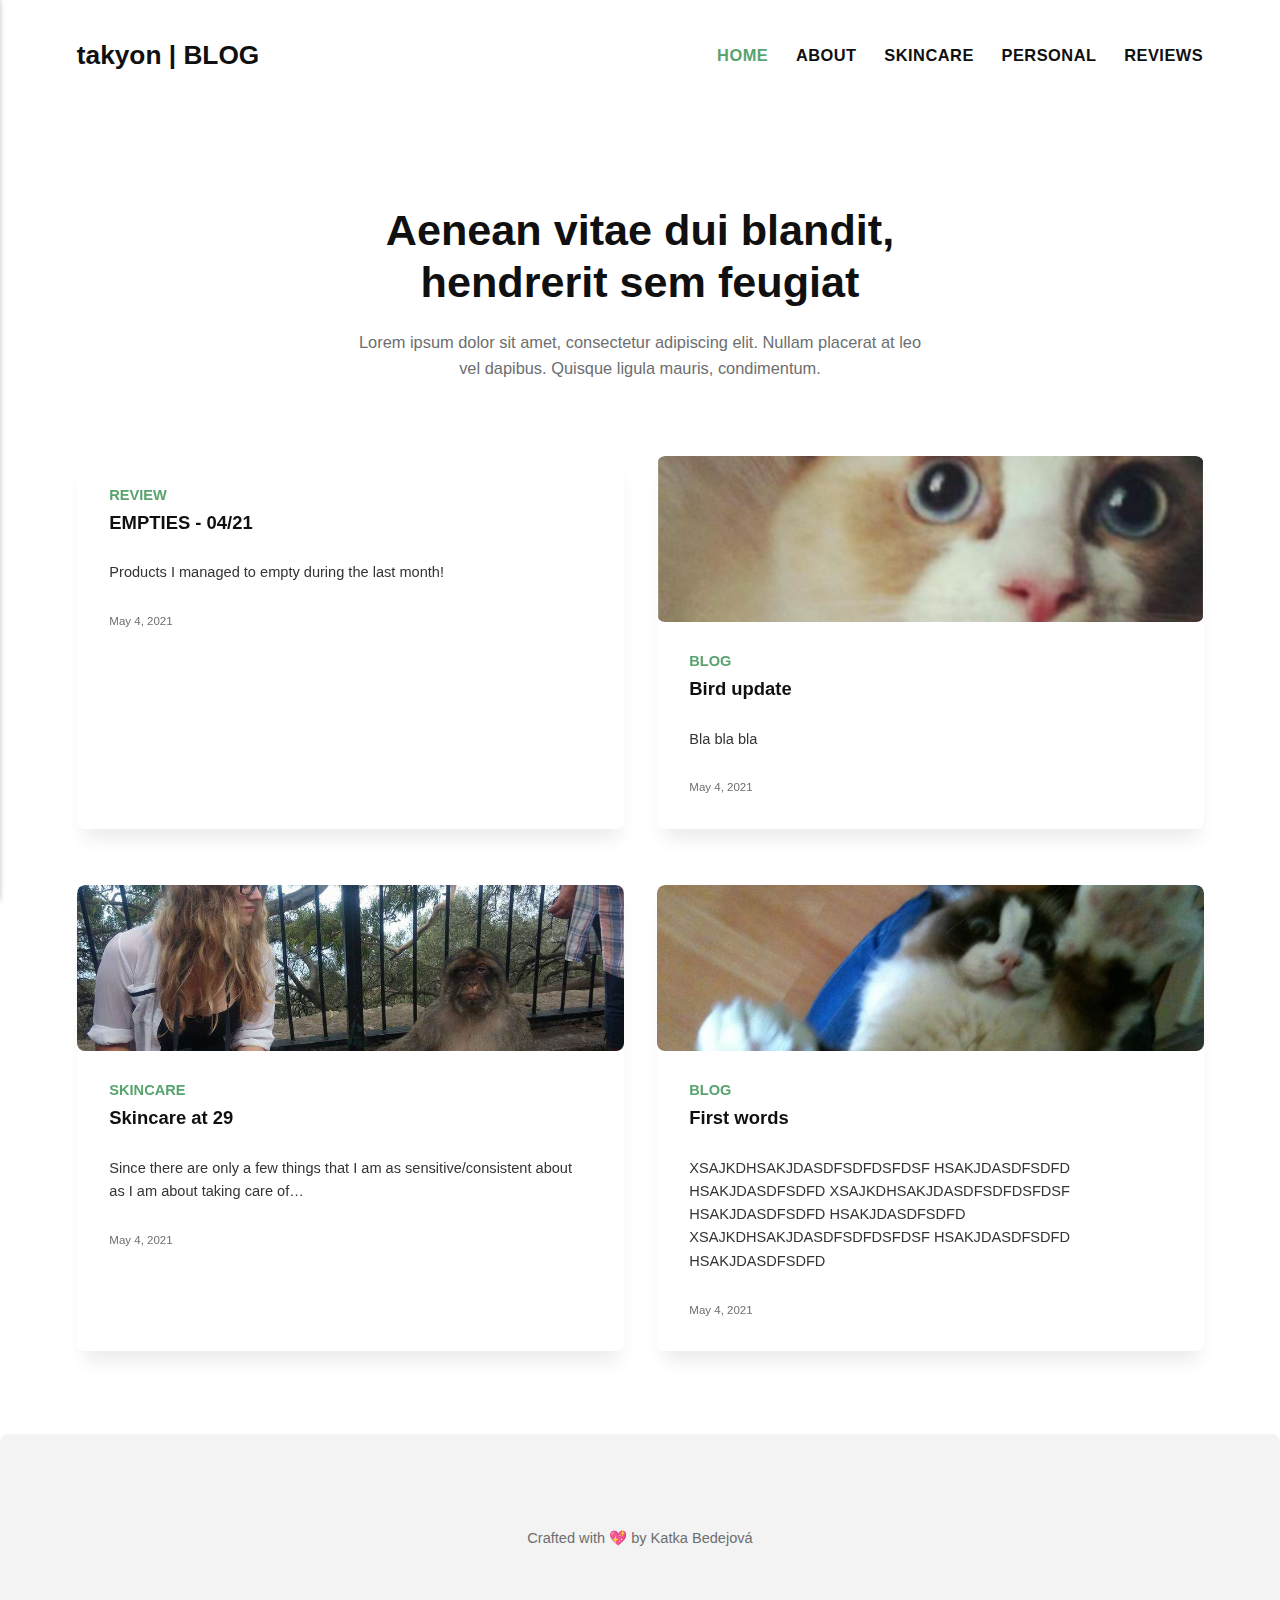
<file: index.html>
<!DOCTYPE html><html lang="en"><head><meta charset="utf-8"><meta http-equiv="X-UA-Compatible" content="IE=edge"><meta name="viewport" content="width=device-width,initial-scale=1"><title>takyon | BLOG</title><meta name="generator" content="Publii Open-Source CMS for Static Site"><link rel="canonical" href="https://takyon12.github.io/gh-pages/"><link rel="alternate" type="application/atom+xml" href="https://takyon12.github.io/gh-pages/feed.xml"><link rel="alternate" type="application/json" href="https://takyon12.github.io/gh-pages/feed.json"><meta property="og:title" content="takyon | BLOG"><meta property="og:site_name" content="takyon | BLOG"><meta property="og:description" content=""><meta property="og:url" content="https://takyon12.github.io/gh-pages/"><meta property="og:type" content="website"><style>:root{--body-font:-apple-system,BlinkMacSystemFont,"Segoe UI",Roboto,Oxygen,Ubuntu,Cantarell,"Fira Sans","Droid Sans","Helvetica Neue",Arial,sans-serif,"Apple Color Emoji","Segoe UI Emoji","Segoe UI Symbol";--heading-font:var(--body-font);--logo-font:var(--body-font);--menu-font:var(--body-font)}</style><link rel="stylesheet" href="https://takyon12.github.io/gh-pages/assets/css/style.css?v=067fc68299d77e2958ec97aac2a764c2"><script type="application/ld+json">{"@context":"http://schema.org","@type":"Organization","name":"takyon | BLOG","url":"https://takyon12.github.io/gh-pages/"}</script></head><body><header class="header" id="js-header"><a href="https://takyon12.github.io/gh-pages/" class="logo">takyon | BLOG</a><nav class="navbar js-navbar"><button class="navbar__toggle js-toggle" aria-label="Menu"><span class="navbar__toggle-box"><span class="navbar__toggle-inner">Menu</span></span></button><ul class="navbar__menu"><li class="active"><a href="https://takyon12.github.io/gh-pages/" target="_self">HOME</a></li><li><a href="https://takyon12.github.io/gh-pages/about.html" target="_self">ABOUT</a></li><li><a href="https://takyon12.github.io/gh-pages/tags/skincare/" target="_self">SKINCARE</a></li><li><a href="https://takyon12.github.io/gh-pages/tags/blog/" target="_self">PERSONAL</a></li><li><a href="https://takyon12.github.io/gh-pages/tags/review/" target="_self">REVIEWS</a></li></ul></nav></header><main><div class="wrapper"><div class="hero"><div class="hero__date">Updated on <time datetime="2021-05-04T18:34">May 4, 2021</time></div><h1>Aenean vitae dui blandit, hendrerit sem feugiat</h1><p>Lorem ipsum dolor sit amet, consectetur adipiscing elit. Nullam placerat at leo vel dapibus. Quisque ligula mauris, condimentum.</p></div><div class="l-grid l-grid--2"><article class="c-card"><div class="c-card__wrapper"><header class="c-card__header"><div class="c-card__tag"><a href="https://takyon12.github.io/gh-pages/tags/review/">REVIEW</a></div><h2 class="c-card__title"><a href="https://takyon12.github.io/gh-pages/empties-0421.html" class="invert">EMPTIES - 04/21</a></h2></header><p class="c-card__text">Products I managed to empty during the last month! </p><footer class="c-card__meta"><time datetime="2021-05-04T18:14">May 4, 2021</time></footer></div></article><article class="c-card"><a href="https://takyon12.github.io/gh-pages/bird-update.html" class="c-card__image"><img src="https://takyon12.github.io/gh-pages/media/posts/3/sulcinko.png" srcset="https://takyon12.github.io/gh-pages/media/posts/3/responsive/sulcinko-xs.png 300w, https://takyon12.github.io/gh-pages/media/posts/3/responsive/sulcinko-sm.png 480w, https://takyon12.github.io/gh-pages/media/posts/3/responsive/sulcinko-md.png 768w, https://takyon12.github.io/gh-pages/media/posts/3/responsive/sulcinko-lg.png 1200w" sizes="(min-width: 56.25em) 100vw, (min-width: 37.5em) 50vw, 100vw" loading="lazy" height="508" width="510" alt=""></a><div class="c-card__wrapper"><header class="c-card__header"><div class="c-card__tag"><a href="https://takyon12.github.io/gh-pages/tags/blog/">BLOG</a></div><h2 class="c-card__title"><a href="https://takyon12.github.io/gh-pages/bird-update.html" class="invert">Bird update</a></h2></header><p class="c-card__text">Bla bla bla</p><footer class="c-card__meta"><time datetime="2021-05-04T17:48">May 4, 2021</time></footer></div></article><article class="c-card"><a href="https://takyon12.github.io/gh-pages/skincare-at-29.html" class="c-card__image"><img src="https://takyon12.github.io/gh-pages/media/posts/2/14238172_10202421864624350_8187828739843601065_n.jpg" srcset="https://takyon12.github.io/gh-pages/media/posts/2/responsive/14238172_10202421864624350_8187828739843601065_n-xs.jpg 300w, https://takyon12.github.io/gh-pages/media/posts/2/responsive/14238172_10202421864624350_8187828739843601065_n-sm.jpg 480w, https://takyon12.github.io/gh-pages/media/posts/2/responsive/14238172_10202421864624350_8187828739843601065_n-md.jpg 768w, https://takyon12.github.io/gh-pages/media/posts/2/responsive/14238172_10202421864624350_8187828739843601065_n-lg.jpg 1200w" sizes="(min-width: 56.25em) 100vw, (min-width: 37.5em) 50vw, 100vw" loading="lazy" height="540" width="960" alt=""></a><div class="c-card__wrapper"><header class="c-card__header"><div class="c-card__tag"><a href="https://takyon12.github.io/gh-pages/tags/skincare/">SKINCARE</a></div><h2 class="c-card__title"><a href="https://takyon12.github.io/gh-pages/skincare-at-29.html" class="invert">Skincare at 29</a></h2></header><p class="c-card__text">Since there are only a few things that I am as sensitive/consistent about as I am about taking care of&hellip;</p><footer class="c-card__meta"><time datetime="2021-05-04T17:48">May 4, 2021</time></footer></div></article><article class="c-card"><a href="https://takyon12.github.io/gh-pages/first-words.html" class="c-card__image"><img src="https://takyon12.github.io/gh-pages/media/posts/1/7C89729F-77A6-4771-A86E-DD5BB3043C98.jpg" srcset="https://takyon12.github.io/gh-pages/media/posts/1/responsive/7C89729F-77A6-4771-A86E-DD5BB3043C98-xs.jpg 300w, https://takyon12.github.io/gh-pages/media/posts/1/responsive/7C89729F-77A6-4771-A86E-DD5BB3043C98-sm.jpg 480w, https://takyon12.github.io/gh-pages/media/posts/1/responsive/7C89729F-77A6-4771-A86E-DD5BB3043C98-md.jpg 768w, https://takyon12.github.io/gh-pages/media/posts/1/responsive/7C89729F-77A6-4771-A86E-DD5BB3043C98-lg.jpg 1200w" sizes="(min-width: 56.25em) 100vw, (min-width: 37.5em) 50vw, 100vw" loading="lazy" height="1536" width="2048" alt=""></a><div class="c-card__wrapper"><header class="c-card__header"><div class="c-card__tag"><a href="https://takyon12.github.io/gh-pages/tags/blog/">BLOG</a></div><h2 class="c-card__title"><a href="https://takyon12.github.io/gh-pages/first-words.html" class="invert">First words</a></h2></header><p class="c-card__text">XSAJKDHSAKJDASDFSDFDSFDSF HSAKJDASDFSDFD HSAKJDASDFSDFD XSAJKDHSAKJDASDFSDFDSFDSF HSAKJDASDFSDFD HSAKJDASDFSDFD XSAJKDHSAKJDASDFSDFDSFDSF HSAKJDASDFSDFD HSAKJDASDFSDFD</p><footer class="c-card__meta"><time datetime="2021-05-04T17:48">May 4, 2021</time></footer></div></article></div></div></main><footer class="footer"><div class="footer__copyright">Crafted with 💖 by Katka Bedejová</div></footer><script>window.publiiThemeMenuConfig = {    
      mobileMenuMode: 'sidebar',
      animationSpeed: 300,
      submenuWidth: 'auto',
      doubleClickTime: 500,
      mobileMenuExpandableSubmenus: true, 
      relatedContainerForOverlayMenuSelector: '.navbar',
   };</script><script defer="defer" src="https://takyon12.github.io/gh-pages/assets/js/scripts.min.js?v=8b3e67b51e8c7a7d51b33f4a94ae4287"></script><script>var images = document.querySelectorAll('img[loading]');

      for (var i = 0; i < images.length; i++) {
         if (images[i].complete) {
               images[i].classList.add('is-loaded');
         } else {
               images[i].addEventListener('load', function () {
                  this.classList.add('is-loaded');
               }, false);
         }
      }</script></body></html>
</file>
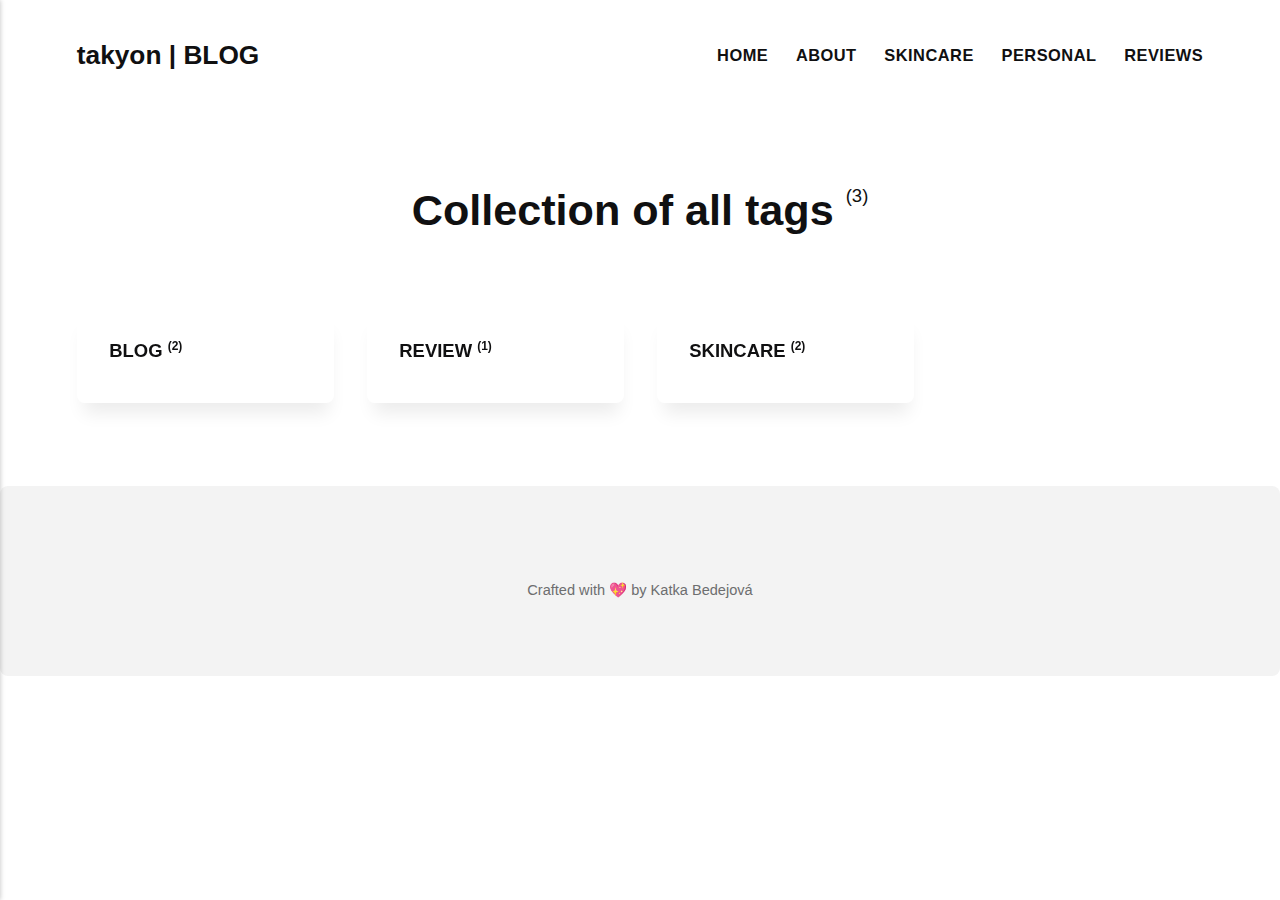
<file: tags/index.html>
<!DOCTYPE html><html lang="en"><head><meta charset="utf-8"><meta http-equiv="X-UA-Compatible" content="IE=edge"><meta name="viewport" content="width=device-width,initial-scale=1"><title>All tags - takyon | BLOG</title><meta name="robots" content="noindex, follow"><meta name="generator" content="Publii Open-Source CMS for Static Site"><link rel="alternate" type="application/atom+xml" href="https://takyon12.github.io/gh-pages/feed.xml"><link rel="alternate" type="application/json" href="https://takyon12.github.io/gh-pages/feed.json"><meta property="og:title" content="takyon | BLOG"><meta property="og:site_name" content="takyon | BLOG"><meta property="og:description" content=""><meta property="og:url" content="https://takyon12.github.io/gh-pages/tags/"><meta property="og:type" content="website"><style>:root{--body-font:-apple-system,BlinkMacSystemFont,"Segoe UI",Roboto,Oxygen,Ubuntu,Cantarell,"Fira Sans","Droid Sans","Helvetica Neue",Arial,sans-serif,"Apple Color Emoji","Segoe UI Emoji","Segoe UI Symbol";--heading-font:var(--body-font);--logo-font:var(--body-font);--menu-font:var(--body-font)}</style><link rel="stylesheet" href="https://takyon12.github.io/gh-pages/assets/css/style.css?v=067fc68299d77e2958ec97aac2a764c2"><script type="application/ld+json">{"@context":"http://schema.org","@type":"Organization","name":"takyon | BLOG","url":"https://takyon12.github.io/gh-pages/"}</script></head><body><header class="header" id="js-header"><a href="https://takyon12.github.io/gh-pages/" class="logo">takyon | BLOG</a><nav class="navbar js-navbar"><button class="navbar__toggle js-toggle" aria-label="Menu"><span class="navbar__toggle-box"><span class="navbar__toggle-inner">Menu</span></span></button><ul class="navbar__menu"><li><a href="https://takyon12.github.io/gh-pages/" target="_self">HOME</a></li><li><a href="https://takyon12.github.io/gh-pages/about.html" target="_self">ABOUT</a></li><li><a href="https://takyon12.github.io/gh-pages/tags/skincare/" target="_self">SKINCARE</a></li><li><a href="https://takyon12.github.io/gh-pages/tags/blog/" target="_self">PERSONAL</a></li><li><a href="https://takyon12.github.io/gh-pages/tags/review/" target="_self">REVIEWS</a></li></ul></nav></header><main><div class="wrapper"><div class="hero"><h1>Collection of all tags <sup>(3)</sup></h1></div><ul class="l-grid l-grid--4"><li class="c-card"><div class="c-card__wrapper"><div class="c-card__header"><h2 class="c-card__title"><a href="https://takyon12.github.io/gh-pages/tags/blog/" class="invert">BLOG </a><sup>(2)</sup></h2></div></div></li><li class="c-card"><div class="c-card__wrapper"><div class="c-card__header"><h2 class="c-card__title"><a href="https://takyon12.github.io/gh-pages/tags/review/" class="invert">REVIEW </a><sup>(1)</sup></h2></div></div></li><li class="c-card"><div class="c-card__wrapper"><div class="c-card__header"><h2 class="c-card__title"><a href="https://takyon12.github.io/gh-pages/tags/skincare/" class="invert">SKINCARE </a><sup>(2)</sup></h2></div></div></li></ul></div></main><footer class="footer"><div class="footer__copyright">Crafted with 💖 by Katka Bedejová</div></footer><script>window.publiiThemeMenuConfig = {    
      mobileMenuMode: 'sidebar',
      animationSpeed: 300,
      submenuWidth: 'auto',
      doubleClickTime: 500,
      mobileMenuExpandableSubmenus: true, 
      relatedContainerForOverlayMenuSelector: '.navbar',
   };</script><script defer="defer" src="https://takyon12.github.io/gh-pages/assets/js/scripts.min.js?v=8b3e67b51e8c7a7d51b33f4a94ae4287"></script><script>var images = document.querySelectorAll('img[loading]');

      for (var i = 0; i < images.length; i++) {
         if (images[i].complete) {
               images[i].classList.add('is-loaded');
         } else {
               images[i].addEventListener('load', function () {
                  this.classList.add('is-loaded');
               }, false);
         }
      }</script></body></html>
</file>
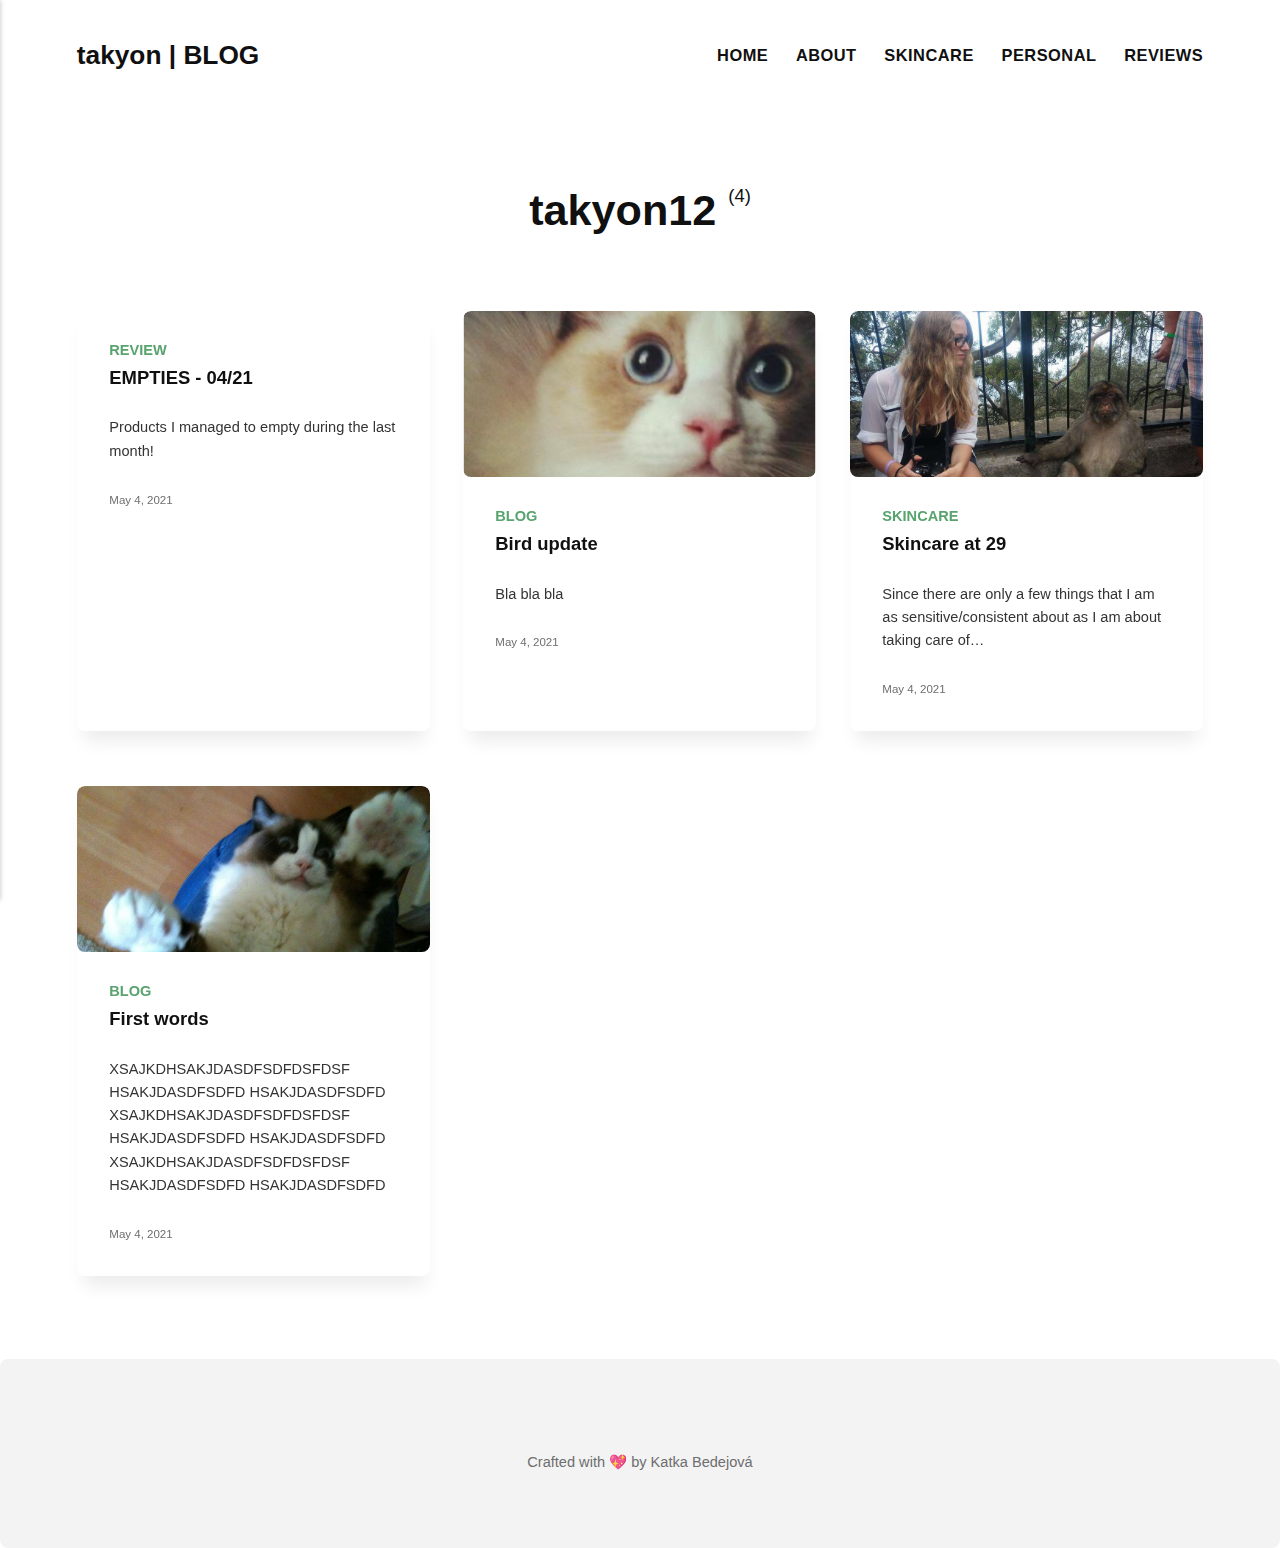
<file: authors/takyon12/index.html>
<!DOCTYPE html><html lang="en"><head><meta charset="utf-8"><meta http-equiv="X-UA-Compatible" content="IE=edge"><meta name="viewport" content="width=device-width,initial-scale=1"><title>Author: takyon12 - takyon | BLOG</title><meta name="robots" content="noindex, follow"><meta name="generator" content="Publii Open-Source CMS for Static Site"><link rel="alternate" type="application/atom+xml" href="https://takyon12.github.io/gh-pages/feed.xml"><link rel="alternate" type="application/json" href="https://takyon12.github.io/gh-pages/feed.json"><meta property="og:title" content="takyon12"><meta property="og:site_name" content="takyon | BLOG"><meta property="og:description" content=""><meta property="og:url" content="https://takyon12.github.io/gh-pages/authors/takyon12/"><meta property="og:type" content="website"><style>:root{--body-font:-apple-system,BlinkMacSystemFont,"Segoe UI",Roboto,Oxygen,Ubuntu,Cantarell,"Fira Sans","Droid Sans","Helvetica Neue",Arial,sans-serif,"Apple Color Emoji","Segoe UI Emoji","Segoe UI Symbol";--heading-font:var(--body-font);--logo-font:var(--body-font);--menu-font:var(--body-font)}</style><link rel="stylesheet" href="https://takyon12.github.io/gh-pages/assets/css/style.css?v=067fc68299d77e2958ec97aac2a764c2"><script type="application/ld+json">{"@context":"http://schema.org","@type":"Organization","name":"takyon | BLOG","url":"https://takyon12.github.io/gh-pages/"}</script></head><body><header class="header" id="js-header"><a href="https://takyon12.github.io/gh-pages/" class="logo">takyon | BLOG</a><nav class="navbar js-navbar"><button class="navbar__toggle js-toggle" aria-label="Menu"><span class="navbar__toggle-box"><span class="navbar__toggle-inner">Menu</span></span></button><ul class="navbar__menu"><li><a href="https://takyon12.github.io/gh-pages/" target="_self">HOME</a></li><li><a href="https://takyon12.github.io/gh-pages/about.html" target="_self">ABOUT</a></li><li><a href="https://takyon12.github.io/gh-pages/tags/skincare/" target="_self">SKINCARE</a></li><li><a href="https://takyon12.github.io/gh-pages/tags/blog/" target="_self">PERSONAL</a></li><li><a href="https://takyon12.github.io/gh-pages/tags/review/" target="_self">REVIEWS</a></li></ul></nav></header><main><div class="wrapper page page--author"><div class="hero"><h1>takyon12 <sup>(4)</sup></h1></div><div class="l-grid l-grid--3"><article class="c-card"><div class="c-card__wrapper"><header class="c-card__header"><div class="c-card__tag"><a href="https://takyon12.github.io/gh-pages/tags/review/">REVIEW</a></div><h2 class="c-card__title"><a href="https://takyon12.github.io/gh-pages/empties-0421.html" class="invert">EMPTIES - 04/21</a></h2></header><p class="c-card__text">Products I managed to empty during the last month! </p><footer class="c-card__meta"><time datetime="2021-05-04T18:14">May 4, 2021</time></footer></div></article><article class="c-card"><a href="https://takyon12.github.io/gh-pages/bird-update.html" class="c-card__image"><img src="https://takyon12.github.io/gh-pages/media/posts/3/sulcinko.png" srcset="https://takyon12.github.io/gh-pages/media/posts/3/responsive/sulcinko-xs.png 300w, https://takyon12.github.io/gh-pages/media/posts/3/responsive/sulcinko-sm.png 480w, https://takyon12.github.io/gh-pages/media/posts/3/responsive/sulcinko-md.png 768w, https://takyon12.github.io/gh-pages/media/posts/3/responsive/sulcinko-lg.png 1200w" sizes="(min-width: 56.25em) 100vw, (min-width: 37.5em) 50vw, 100vw" loading="lazy" height="508" width="510" alt=""></a><div class="c-card__wrapper"><header class="c-card__header"><div class="c-card__tag"><a href="https://takyon12.github.io/gh-pages/tags/blog/">BLOG</a></div><h2 class="c-card__title"><a href="https://takyon12.github.io/gh-pages/bird-update.html" class="invert">Bird update</a></h2></header><p class="c-card__text">Bla bla bla</p><footer class="c-card__meta"><time datetime="2021-05-04T17:48">May 4, 2021</time></footer></div></article><article class="c-card"><a href="https://takyon12.github.io/gh-pages/skincare-at-29.html" class="c-card__image"><img src="https://takyon12.github.io/gh-pages/media/posts/2/14238172_10202421864624350_8187828739843601065_n.jpg" srcset="https://takyon12.github.io/gh-pages/media/posts/2/responsive/14238172_10202421864624350_8187828739843601065_n-xs.jpg 300w, https://takyon12.github.io/gh-pages/media/posts/2/responsive/14238172_10202421864624350_8187828739843601065_n-sm.jpg 480w, https://takyon12.github.io/gh-pages/media/posts/2/responsive/14238172_10202421864624350_8187828739843601065_n-md.jpg 768w, https://takyon12.github.io/gh-pages/media/posts/2/responsive/14238172_10202421864624350_8187828739843601065_n-lg.jpg 1200w" sizes="(min-width: 56.25em) 100vw, (min-width: 37.5em) 50vw, 100vw" loading="lazy" height="540" width="960" alt=""></a><div class="c-card__wrapper"><header class="c-card__header"><div class="c-card__tag"><a href="https://takyon12.github.io/gh-pages/tags/skincare/">SKINCARE</a></div><h2 class="c-card__title"><a href="https://takyon12.github.io/gh-pages/skincare-at-29.html" class="invert">Skincare at 29</a></h2></header><p class="c-card__text">Since there are only a few things that I am as sensitive/consistent about as I am about taking care of&hellip;</p><footer class="c-card__meta"><time datetime="2021-05-04T17:48">May 4, 2021</time></footer></div></article><article class="c-card"><a href="https://takyon12.github.io/gh-pages/first-words.html" class="c-card__image"><img src="https://takyon12.github.io/gh-pages/media/posts/1/7C89729F-77A6-4771-A86E-DD5BB3043C98.jpg" srcset="https://takyon12.github.io/gh-pages/media/posts/1/responsive/7C89729F-77A6-4771-A86E-DD5BB3043C98-xs.jpg 300w, https://takyon12.github.io/gh-pages/media/posts/1/responsive/7C89729F-77A6-4771-A86E-DD5BB3043C98-sm.jpg 480w, https://takyon12.github.io/gh-pages/media/posts/1/responsive/7C89729F-77A6-4771-A86E-DD5BB3043C98-md.jpg 768w, https://takyon12.github.io/gh-pages/media/posts/1/responsive/7C89729F-77A6-4771-A86E-DD5BB3043C98-lg.jpg 1200w" sizes="(min-width: 56.25em) 100vw, (min-width: 37.5em) 50vw, 100vw" loading="lazy" height="1536" width="2048" alt=""></a><div class="c-card__wrapper"><header class="c-card__header"><div class="c-card__tag"><a href="https://takyon12.github.io/gh-pages/tags/blog/">BLOG</a></div><h2 class="c-card__title"><a href="https://takyon12.github.io/gh-pages/first-words.html" class="invert">First words</a></h2></header><p class="c-card__text">XSAJKDHSAKJDASDFSDFDSFDSF HSAKJDASDFSDFD HSAKJDASDFSDFD XSAJKDHSAKJDASDFSDFDSFDSF HSAKJDASDFSDFD HSAKJDASDFSDFD XSAJKDHSAKJDASDFSDFDSFDSF HSAKJDASDFSDFD HSAKJDASDFSDFD</p><footer class="c-card__meta"><time datetime="2021-05-04T17:48">May 4, 2021</time></footer></div></article></div></div></main><footer class="footer"><div class="footer__copyright">Crafted with 💖 by Katka Bedejová</div></footer><script>window.publiiThemeMenuConfig = {    
      mobileMenuMode: 'sidebar',
      animationSpeed: 300,
      submenuWidth: 'auto',
      doubleClickTime: 500,
      mobileMenuExpandableSubmenus: true, 
      relatedContainerForOverlayMenuSelector: '.navbar',
   };</script><script defer="defer" src="https://takyon12.github.io/gh-pages/assets/js/scripts.min.js?v=8b3e67b51e8c7a7d51b33f4a94ae4287"></script><script>var images = document.querySelectorAll('img[loading]');

      for (var i = 0; i < images.length; i++) {
         if (images[i].complete) {
               images[i].classList.add('is-loaded');
         } else {
               images[i].addEventListener('load', function () {
                  this.classList.add('is-loaded');
               }, false);
         }
      }</script></body></html>
</file>
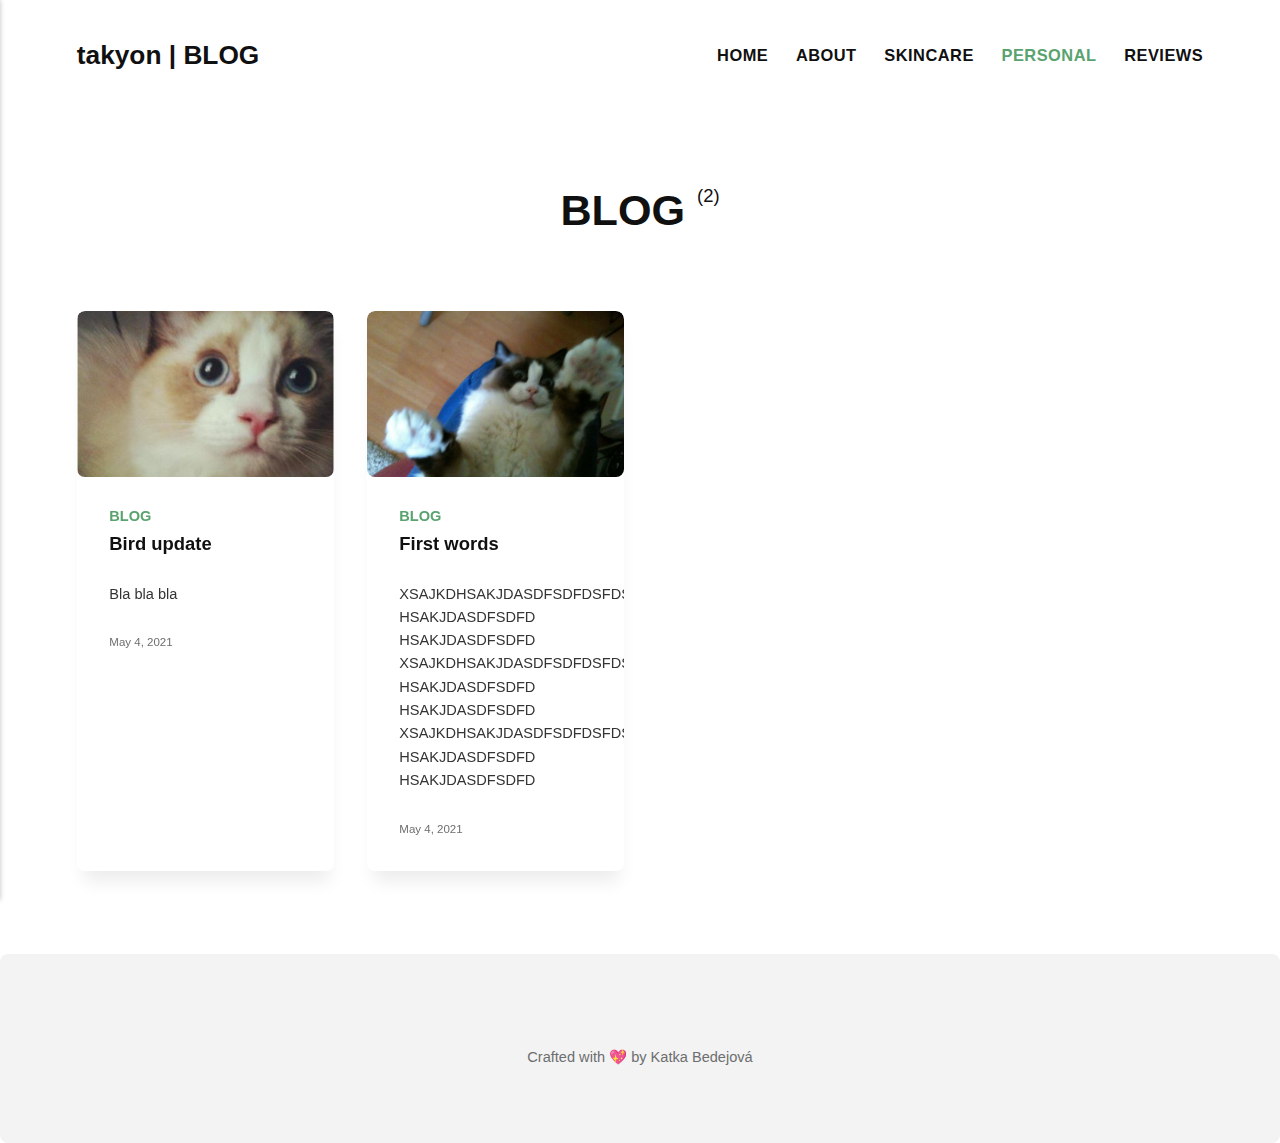
<file: tags/blog/index.html>
<!DOCTYPE html><html lang="en"><head><meta charset="utf-8"><meta http-equiv="X-UA-Compatible" content="IE=edge"><meta name="viewport" content="width=device-width,initial-scale=1"><title>Tag: BLOG - takyon | BLOG</title><meta name="robots" content="noindex, follow"><meta name="generator" content="Publii Open-Source CMS for Static Site"><link rel="alternate" type="application/atom+xml" href="https://takyon12.github.io/gh-pages/feed.xml"><link rel="alternate" type="application/json" href="https://takyon12.github.io/gh-pages/feed.json"><meta property="og:title" content="BLOG"><meta property="og:site_name" content="takyon | BLOG"><meta property="og:description" content=""><meta property="og:url" content="https://takyon12.github.io/gh-pages/tags/blog/"><meta property="og:type" content="website"><style>:root{--body-font:-apple-system,BlinkMacSystemFont,"Segoe UI",Roboto,Oxygen,Ubuntu,Cantarell,"Fira Sans","Droid Sans","Helvetica Neue",Arial,sans-serif,"Apple Color Emoji","Segoe UI Emoji","Segoe UI Symbol";--heading-font:var(--body-font);--logo-font:var(--body-font);--menu-font:var(--body-font)}</style><link rel="stylesheet" href="https://takyon12.github.io/gh-pages/assets/css/style.css?v=067fc68299d77e2958ec97aac2a764c2"><script type="application/ld+json">{"@context":"http://schema.org","@type":"Organization","name":"takyon | BLOG","url":"https://takyon12.github.io/gh-pages/"}</script></head><body><header class="header" id="js-header"><a href="https://takyon12.github.io/gh-pages/" class="logo">takyon | BLOG</a><nav class="navbar js-navbar"><button class="navbar__toggle js-toggle" aria-label="Menu"><span class="navbar__toggle-box"><span class="navbar__toggle-inner">Menu</span></span></button><ul class="navbar__menu"><li><a href="https://takyon12.github.io/gh-pages/" target="_self">HOME</a></li><li><a href="https://takyon12.github.io/gh-pages/about.html" target="_self">ABOUT</a></li><li><a href="https://takyon12.github.io/gh-pages/tags/skincare/" target="_self">SKINCARE</a></li><li class="active"><a href="https://takyon12.github.io/gh-pages/tags/blog/" target="_self">PERSONAL</a></li><li><a href="https://takyon12.github.io/gh-pages/tags/review/" target="_self">REVIEWS</a></li></ul></nav></header><main><div class="wrapper"><div class="hero"><h1>BLOG <sup>(2)</sup></h1></div><div class="l-grid l-grid--4"><article class="c-card"><a href="https://takyon12.github.io/gh-pages/bird-update.html" class="c-card__image"><img src="https://takyon12.github.io/gh-pages/media/posts/3/sulcinko.png" srcset="https://takyon12.github.io/gh-pages/media/posts/3/responsive/sulcinko-xs.png 300w, https://takyon12.github.io/gh-pages/media/posts/3/responsive/sulcinko-sm.png 480w, https://takyon12.github.io/gh-pages/media/posts/3/responsive/sulcinko-md.png 768w, https://takyon12.github.io/gh-pages/media/posts/3/responsive/sulcinko-lg.png 1200w" sizes="(min-width: 56.25em) 100vw, (min-width: 37.5em) 50vw, 100vw" loading="lazy" height="508" width="510" alt=""></a><div class="c-card__wrapper"><header class="c-card__header"><div class="c-card__tag"><a href="https://takyon12.github.io/gh-pages/tags/blog/">BLOG</a></div><h2 class="c-card__title"><a href="https://takyon12.github.io/gh-pages/bird-update.html" class="invert">Bird update</a></h2></header><p class="c-card__text">Bla bla bla</p><footer class="c-card__meta"><time datetime="2021-05-04T17:48">May 4, 2021</time></footer></div></article><article class="c-card"><a href="https://takyon12.github.io/gh-pages/first-words.html" class="c-card__image"><img src="https://takyon12.github.io/gh-pages/media/posts/1/7C89729F-77A6-4771-A86E-DD5BB3043C98.jpg" srcset="https://takyon12.github.io/gh-pages/media/posts/1/responsive/7C89729F-77A6-4771-A86E-DD5BB3043C98-xs.jpg 300w, https://takyon12.github.io/gh-pages/media/posts/1/responsive/7C89729F-77A6-4771-A86E-DD5BB3043C98-sm.jpg 480w, https://takyon12.github.io/gh-pages/media/posts/1/responsive/7C89729F-77A6-4771-A86E-DD5BB3043C98-md.jpg 768w, https://takyon12.github.io/gh-pages/media/posts/1/responsive/7C89729F-77A6-4771-A86E-DD5BB3043C98-lg.jpg 1200w" sizes="(min-width: 56.25em) 100vw, (min-width: 37.5em) 50vw, 100vw" loading="lazy" height="1536" width="2048" alt=""></a><div class="c-card__wrapper"><header class="c-card__header"><div class="c-card__tag"><a href="https://takyon12.github.io/gh-pages/tags/blog/">BLOG</a></div><h2 class="c-card__title"><a href="https://takyon12.github.io/gh-pages/first-words.html" class="invert">First words</a></h2></header><p class="c-card__text">XSAJKDHSAKJDASDFSDFDSFDSF HSAKJDASDFSDFD HSAKJDASDFSDFD XSAJKDHSAKJDASDFSDFDSFDSF HSAKJDASDFSDFD HSAKJDASDFSDFD XSAJKDHSAKJDASDFSDFDSFDSF HSAKJDASDFSDFD HSAKJDASDFSDFD</p><footer class="c-card__meta"><time datetime="2021-05-04T17:48">May 4, 2021</time></footer></div></article></div></div></main><footer class="footer"><div class="footer__copyright">Crafted with 💖 by Katka Bedejová</div></footer><script>window.publiiThemeMenuConfig = {    
      mobileMenuMode: 'sidebar',
      animationSpeed: 300,
      submenuWidth: 'auto',
      doubleClickTime: 500,
      mobileMenuExpandableSubmenus: true, 
      relatedContainerForOverlayMenuSelector: '.navbar',
   };</script><script defer="defer" src="https://takyon12.github.io/gh-pages/assets/js/scripts.min.js?v=8b3e67b51e8c7a7d51b33f4a94ae4287"></script><script>var images = document.querySelectorAll('img[loading]');

      for (var i = 0; i < images.length; i++) {
         if (images[i].complete) {
               images[i].classList.add('is-loaded');
         } else {
               images[i].addEventListener('load', function () {
                  this.classList.add('is-loaded');
               }, false);
         }
      }</script></body></html>
</file>
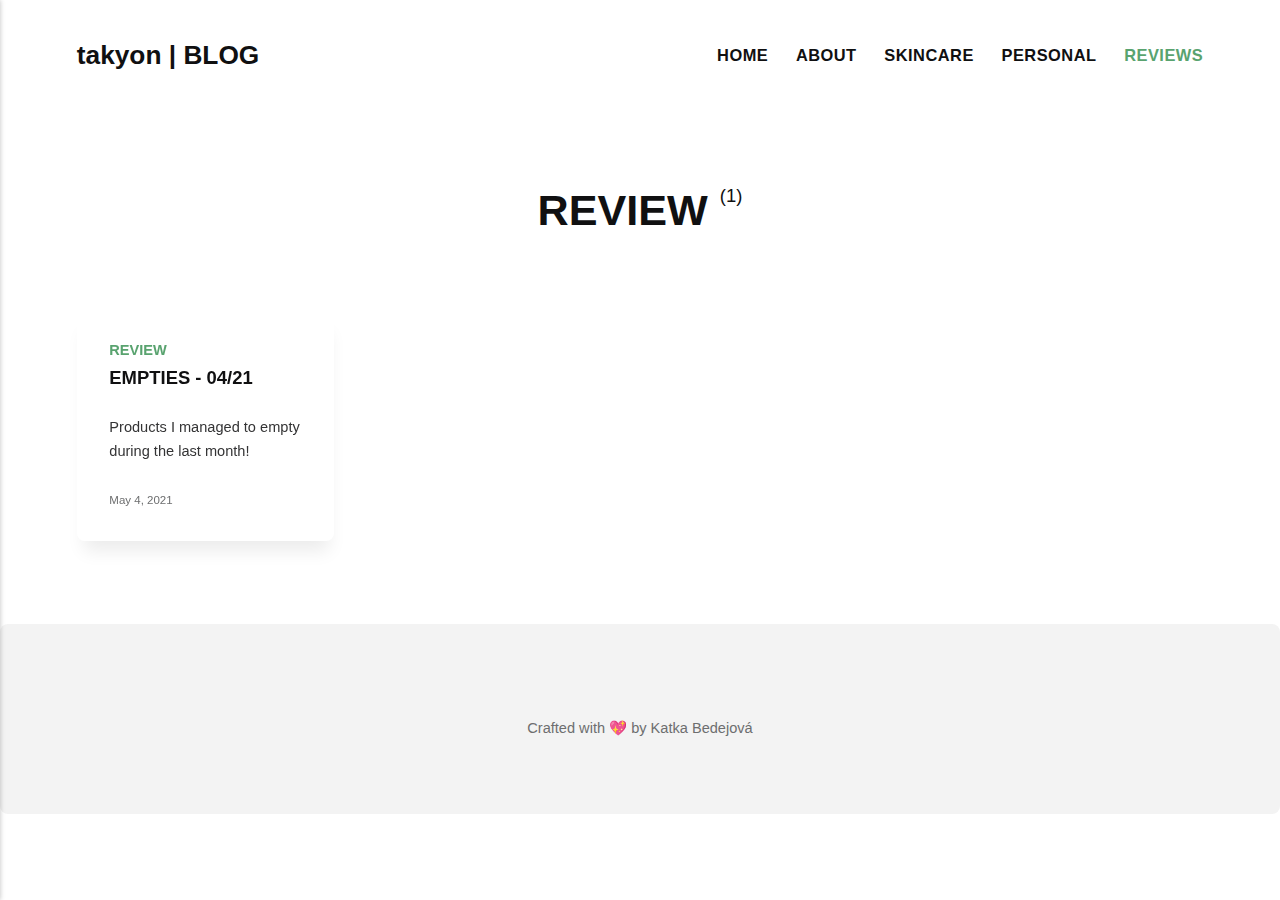
<file: tags/review/index.html>
<!DOCTYPE html><html lang="en"><head><meta charset="utf-8"><meta http-equiv="X-UA-Compatible" content="IE=edge"><meta name="viewport" content="width=device-width,initial-scale=1"><title>Tag: REVIEW - takyon | BLOG</title><meta name="robots" content="noindex, follow"><meta name="generator" content="Publii Open-Source CMS for Static Site"><link rel="alternate" type="application/atom+xml" href="https://takyon12.github.io/gh-pages/feed.xml"><link rel="alternate" type="application/json" href="https://takyon12.github.io/gh-pages/feed.json"><meta property="og:title" content="REVIEW"><meta property="og:site_name" content="takyon | BLOG"><meta property="og:description" content=""><meta property="og:url" content="https://takyon12.github.io/gh-pages/tags/review/"><meta property="og:type" content="website"><style>:root{--body-font:-apple-system,BlinkMacSystemFont,"Segoe UI",Roboto,Oxygen,Ubuntu,Cantarell,"Fira Sans","Droid Sans","Helvetica Neue",Arial,sans-serif,"Apple Color Emoji","Segoe UI Emoji","Segoe UI Symbol";--heading-font:var(--body-font);--logo-font:var(--body-font);--menu-font:var(--body-font)}</style><link rel="stylesheet" href="https://takyon12.github.io/gh-pages/assets/css/style.css?v=067fc68299d77e2958ec97aac2a764c2"><script type="application/ld+json">{"@context":"http://schema.org","@type":"Organization","name":"takyon | BLOG","url":"https://takyon12.github.io/gh-pages/"}</script></head><body><header class="header" id="js-header"><a href="https://takyon12.github.io/gh-pages/" class="logo">takyon | BLOG</a><nav class="navbar js-navbar"><button class="navbar__toggle js-toggle" aria-label="Menu"><span class="navbar__toggle-box"><span class="navbar__toggle-inner">Menu</span></span></button><ul class="navbar__menu"><li><a href="https://takyon12.github.io/gh-pages/" target="_self">HOME</a></li><li><a href="https://takyon12.github.io/gh-pages/about.html" target="_self">ABOUT</a></li><li><a href="https://takyon12.github.io/gh-pages/tags/skincare/" target="_self">SKINCARE</a></li><li><a href="https://takyon12.github.io/gh-pages/tags/blog/" target="_self">PERSONAL</a></li><li class="active"><a href="https://takyon12.github.io/gh-pages/tags/review/" target="_self">REVIEWS</a></li></ul></nav></header><main><div class="wrapper"><div class="hero"><h1>REVIEW <sup>(1)</sup></h1></div><div class="l-grid l-grid--4"><article class="c-card"><div class="c-card__wrapper"><header class="c-card__header"><div class="c-card__tag"><a href="https://takyon12.github.io/gh-pages/tags/review/">REVIEW</a></div><h2 class="c-card__title"><a href="https://takyon12.github.io/gh-pages/empties-0421.html" class="invert">EMPTIES - 04/21</a></h2></header><p class="c-card__text">Products I managed to empty during the last month! </p><footer class="c-card__meta"><time datetime="2021-05-04T18:14">May 4, 2021</time></footer></div></article></div></div></main><footer class="footer"><div class="footer__copyright">Crafted with 💖 by Katka Bedejová</div></footer><script>window.publiiThemeMenuConfig = {    
      mobileMenuMode: 'sidebar',
      animationSpeed: 300,
      submenuWidth: 'auto',
      doubleClickTime: 500,
      mobileMenuExpandableSubmenus: true, 
      relatedContainerForOverlayMenuSelector: '.navbar',
   };</script><script defer="defer" src="https://takyon12.github.io/gh-pages/assets/js/scripts.min.js?v=8b3e67b51e8c7a7d51b33f4a94ae4287"></script><script>var images = document.querySelectorAll('img[loading]');

      for (var i = 0; i < images.length; i++) {
         if (images[i].complete) {
               images[i].classList.add('is-loaded');
         } else {
               images[i].addEventListener('load', function () {
                  this.classList.add('is-loaded');
               }, false);
         }
      }</script></body></html>
</file>
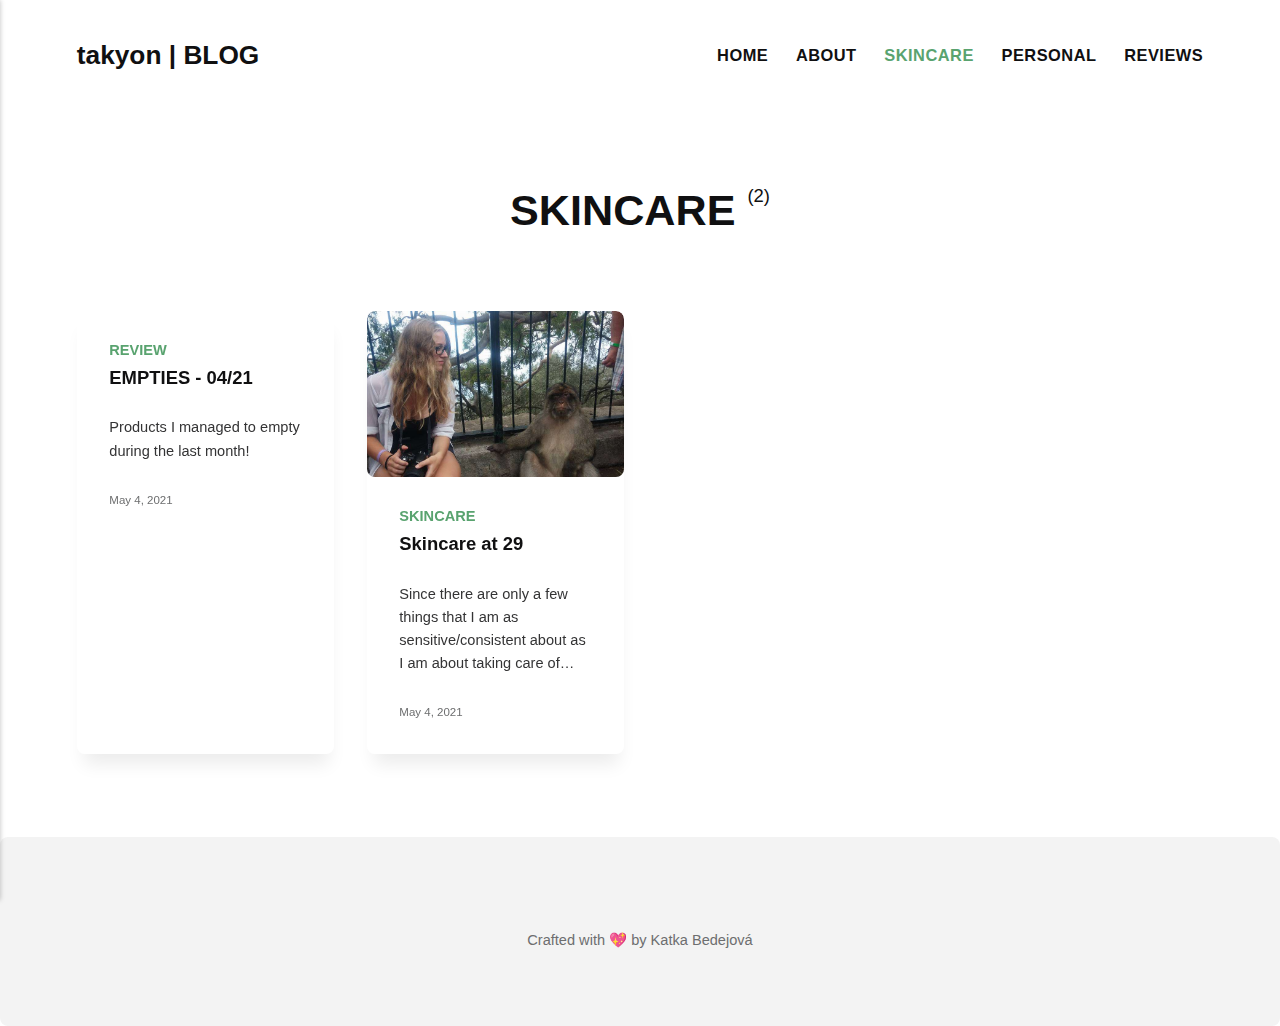
<file: tags/skincare/index.html>
<!DOCTYPE html><html lang="en"><head><meta charset="utf-8"><meta http-equiv="X-UA-Compatible" content="IE=edge"><meta name="viewport" content="width=device-width,initial-scale=1"><title>Tag: SKINCARE - takyon | BLOG</title><meta name="robots" content="noindex, follow"><meta name="generator" content="Publii Open-Source CMS for Static Site"><link rel="alternate" type="application/atom+xml" href="https://takyon12.github.io/gh-pages/feed.xml"><link rel="alternate" type="application/json" href="https://takyon12.github.io/gh-pages/feed.json"><meta property="og:title" content="SKINCARE"><meta property="og:site_name" content="takyon | BLOG"><meta property="og:description" content=""><meta property="og:url" content="https://takyon12.github.io/gh-pages/tags/skincare/"><meta property="og:type" content="website"><style>:root{--body-font:-apple-system,BlinkMacSystemFont,"Segoe UI",Roboto,Oxygen,Ubuntu,Cantarell,"Fira Sans","Droid Sans","Helvetica Neue",Arial,sans-serif,"Apple Color Emoji","Segoe UI Emoji","Segoe UI Symbol";--heading-font:var(--body-font);--logo-font:var(--body-font);--menu-font:var(--body-font)}</style><link rel="stylesheet" href="https://takyon12.github.io/gh-pages/assets/css/style.css?v=067fc68299d77e2958ec97aac2a764c2"><script type="application/ld+json">{"@context":"http://schema.org","@type":"Organization","name":"takyon | BLOG","url":"https://takyon12.github.io/gh-pages/"}</script></head><body><header class="header" id="js-header"><a href="https://takyon12.github.io/gh-pages/" class="logo">takyon | BLOG</a><nav class="navbar js-navbar"><button class="navbar__toggle js-toggle" aria-label="Menu"><span class="navbar__toggle-box"><span class="navbar__toggle-inner">Menu</span></span></button><ul class="navbar__menu"><li><a href="https://takyon12.github.io/gh-pages/" target="_self">HOME</a></li><li><a href="https://takyon12.github.io/gh-pages/about.html" target="_self">ABOUT</a></li><li class="active"><a href="https://takyon12.github.io/gh-pages/tags/skincare/" target="_self">SKINCARE</a></li><li><a href="https://takyon12.github.io/gh-pages/tags/blog/" target="_self">PERSONAL</a></li><li><a href="https://takyon12.github.io/gh-pages/tags/review/" target="_self">REVIEWS</a></li></ul></nav></header><main><div class="wrapper"><div class="hero"><h1>SKINCARE <sup>(2)</sup></h1></div><div class="l-grid l-grid--4"><article class="c-card"><div class="c-card__wrapper"><header class="c-card__header"><div class="c-card__tag"><a href="https://takyon12.github.io/gh-pages/tags/review/">REVIEW</a></div><h2 class="c-card__title"><a href="https://takyon12.github.io/gh-pages/empties-0421.html" class="invert">EMPTIES - 04/21</a></h2></header><p class="c-card__text">Products I managed to empty during the last month! </p><footer class="c-card__meta"><time datetime="2021-05-04T18:14">May 4, 2021</time></footer></div></article><article class="c-card"><a href="https://takyon12.github.io/gh-pages/skincare-at-29.html" class="c-card__image"><img src="https://takyon12.github.io/gh-pages/media/posts/2/14238172_10202421864624350_8187828739843601065_n.jpg" srcset="https://takyon12.github.io/gh-pages/media/posts/2/responsive/14238172_10202421864624350_8187828739843601065_n-xs.jpg 300w, https://takyon12.github.io/gh-pages/media/posts/2/responsive/14238172_10202421864624350_8187828739843601065_n-sm.jpg 480w, https://takyon12.github.io/gh-pages/media/posts/2/responsive/14238172_10202421864624350_8187828739843601065_n-md.jpg 768w, https://takyon12.github.io/gh-pages/media/posts/2/responsive/14238172_10202421864624350_8187828739843601065_n-lg.jpg 1200w" sizes="(min-width: 56.25em) 100vw, (min-width: 37.5em) 50vw, 100vw" loading="lazy" height="540" width="960" alt=""></a><div class="c-card__wrapper"><header class="c-card__header"><div class="c-card__tag"><a href="https://takyon12.github.io/gh-pages/tags/skincare/">SKINCARE</a></div><h2 class="c-card__title"><a href="https://takyon12.github.io/gh-pages/skincare-at-29.html" class="invert">Skincare at 29</a></h2></header><p class="c-card__text">Since there are only a few things that I am as sensitive/consistent about as I am about taking care of&hellip;</p><footer class="c-card__meta"><time datetime="2021-05-04T17:48">May 4, 2021</time></footer></div></article></div></div></main><footer class="footer"><div class="footer__copyright">Crafted with 💖 by Katka Bedejová</div></footer><script>window.publiiThemeMenuConfig = {    
      mobileMenuMode: 'sidebar',
      animationSpeed: 300,
      submenuWidth: 'auto',
      doubleClickTime: 500,
      mobileMenuExpandableSubmenus: true, 
      relatedContainerForOverlayMenuSelector: '.navbar',
   };</script><script defer="defer" src="https://takyon12.github.io/gh-pages/assets/js/scripts.min.js?v=8b3e67b51e8c7a7d51b33f4a94ae4287"></script><script>var images = document.querySelectorAll('img[loading]');

      for (var i = 0; i < images.length; i++) {
         if (images[i].complete) {
               images[i].classList.add('is-loaded');
         } else {
               images[i].addEventListener('load', function () {
                  this.classList.add('is-loaded');
               }, false);
         }
      }</script></body></html>
</file>
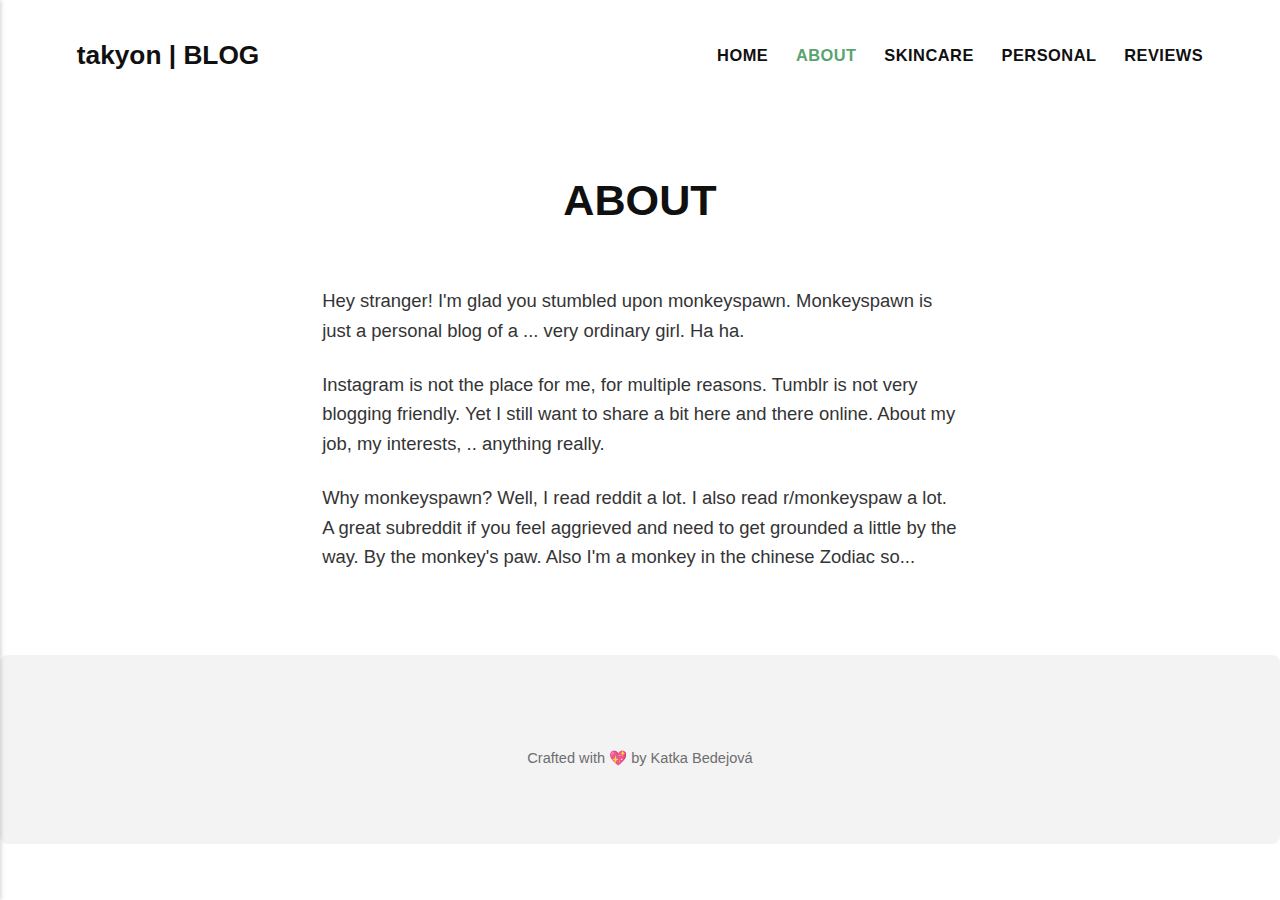
<file: about.html>
<!DOCTYPE html><html lang="en"><head><meta charset="utf-8"><meta http-equiv="X-UA-Compatible" content="IE=edge"><meta name="viewport" content="width=device-width,initial-scale=1"><title>ABOUT - takyon | BLOG</title><meta name="description" content="Hey stranger! I'm glad you stumbled upon monkeyspawn. Monkeyspawn is just a personal blog of a ... very ordinary girl."><meta name="generator" content="Publii Open-Source CMS for Static Site"><link rel="canonical" href="https://takyon12.github.io/gh-pages/about.html"><link rel="alternate" type="application/atom+xml" href="https://takyon12.github.io/gh-pages/feed.xml"><link rel="alternate" type="application/json" href="https://takyon12.github.io/gh-pages/feed.json"><meta property="og:title" content="ABOUT"><meta property="og:site_name" content="takyon | BLOG"><meta property="og:description" content="Hey stranger! I'm glad you stumbled upon monkeyspawn. Monkeyspawn is just a personal blog of a ... very ordinary girl."><meta property="og:url" content="https://takyon12.github.io/gh-pages/about.html"><meta property="og:type" content="article"><style>:root{--body-font:-apple-system,BlinkMacSystemFont,"Segoe UI",Roboto,Oxygen,Ubuntu,Cantarell,"Fira Sans","Droid Sans","Helvetica Neue",Arial,sans-serif,"Apple Color Emoji","Segoe UI Emoji","Segoe UI Symbol";--heading-font:var(--body-font);--logo-font:var(--body-font);--menu-font:var(--body-font)}</style><link rel="stylesheet" href="https://takyon12.github.io/gh-pages/assets/css/style.css?v=067fc68299d77e2958ec97aac2a764c2"><script type="application/ld+json">{"@context":"http://schema.org","@type":"Article","mainEntityOfPage":{"@type":"WebPage","@id":"https://takyon12.github.io/gh-pages/about.html"},"headline":"ABOUT","datePublished":"2021-05-04T17:56","dateModified":"2021-05-04T18:20","description":"Hey stranger! I'm glad you stumbled upon monkeyspawn. Monkeyspawn is just a personal blog of a ... very ordinary girl.","author":{"@type":"Person","name":"takyon12"},"publisher":{"@type":"Organization","name":"takyon12"}}</script></head><body><header class="header" id="js-header"><a href="https://takyon12.github.io/gh-pages/" class="logo">takyon | BLOG</a><nav class="navbar js-navbar"><button class="navbar__toggle js-toggle" aria-label="Menu"><span class="navbar__toggle-box"><span class="navbar__toggle-inner">Menu</span></span></button><ul class="navbar__menu"><li><a href="https://takyon12.github.io/gh-pages/" target="_self">HOME</a></li><li class="active"><a href="https://takyon12.github.io/gh-pages/about.html" target="_self">ABOUT</a></li><li><a href="https://takyon12.github.io/gh-pages/tags/skincare/" target="_self">SKINCARE</a></li><li><a href="https://takyon12.github.io/gh-pages/tags/blog/" target="_self">PERSONAL</a></li><li><a href="https://takyon12.github.io/gh-pages/tags/review/" target="_self">REVIEWS</a></li></ul></nav></header><main><div class="wrapper"><article class="post"><header class="post__header"><h1 class="post__title">ABOUT</h1></header><div class="post__inner"><div class="post__entry"><p>Hey stranger! I'm glad you stumbled upon monkeyspawn. Monkeyspawn is just a personal blog of a ... very ordinary girl. Ha ha. </p><p>Instagram is not the place for me, for multiple reasons. Tumblr is not very blogging friendly. Yet I still want to share a bit here and there online. About my job, my interests, .. anything really.</p><p>Why monkeyspawn? Well, I read reddit a lot. I also read r/monkeyspaw a lot. A great subreddit if you feel aggrieved and need to get grounded a little by the way. By the monkey's paw. Also I'm a monkey in the chinese Zodiac so...</p></div></div></article></div></main><footer class="footer"><div class="footer__copyright">Crafted with 💖 by Katka Bedejová</div></footer><script>window.publiiThemeMenuConfig = {    
      mobileMenuMode: 'sidebar',
      animationSpeed: 300,
      submenuWidth: 'auto',
      doubleClickTime: 500,
      mobileMenuExpandableSubmenus: true, 
      relatedContainerForOverlayMenuSelector: '.navbar',
   };</script><script defer="defer" src="https://takyon12.github.io/gh-pages/assets/js/scripts.min.js?v=8b3e67b51e8c7a7d51b33f4a94ae4287"></script><script>var images = document.querySelectorAll('img[loading]');

      for (var i = 0; i < images.length; i++) {
         if (images[i].complete) {
               images[i].classList.add('is-loaded');
         } else {
               images[i].addEventListener('load', function () {
                  this.classList.add('is-loaded');
               }, false);
         }
      }</script></body></html>
</file>
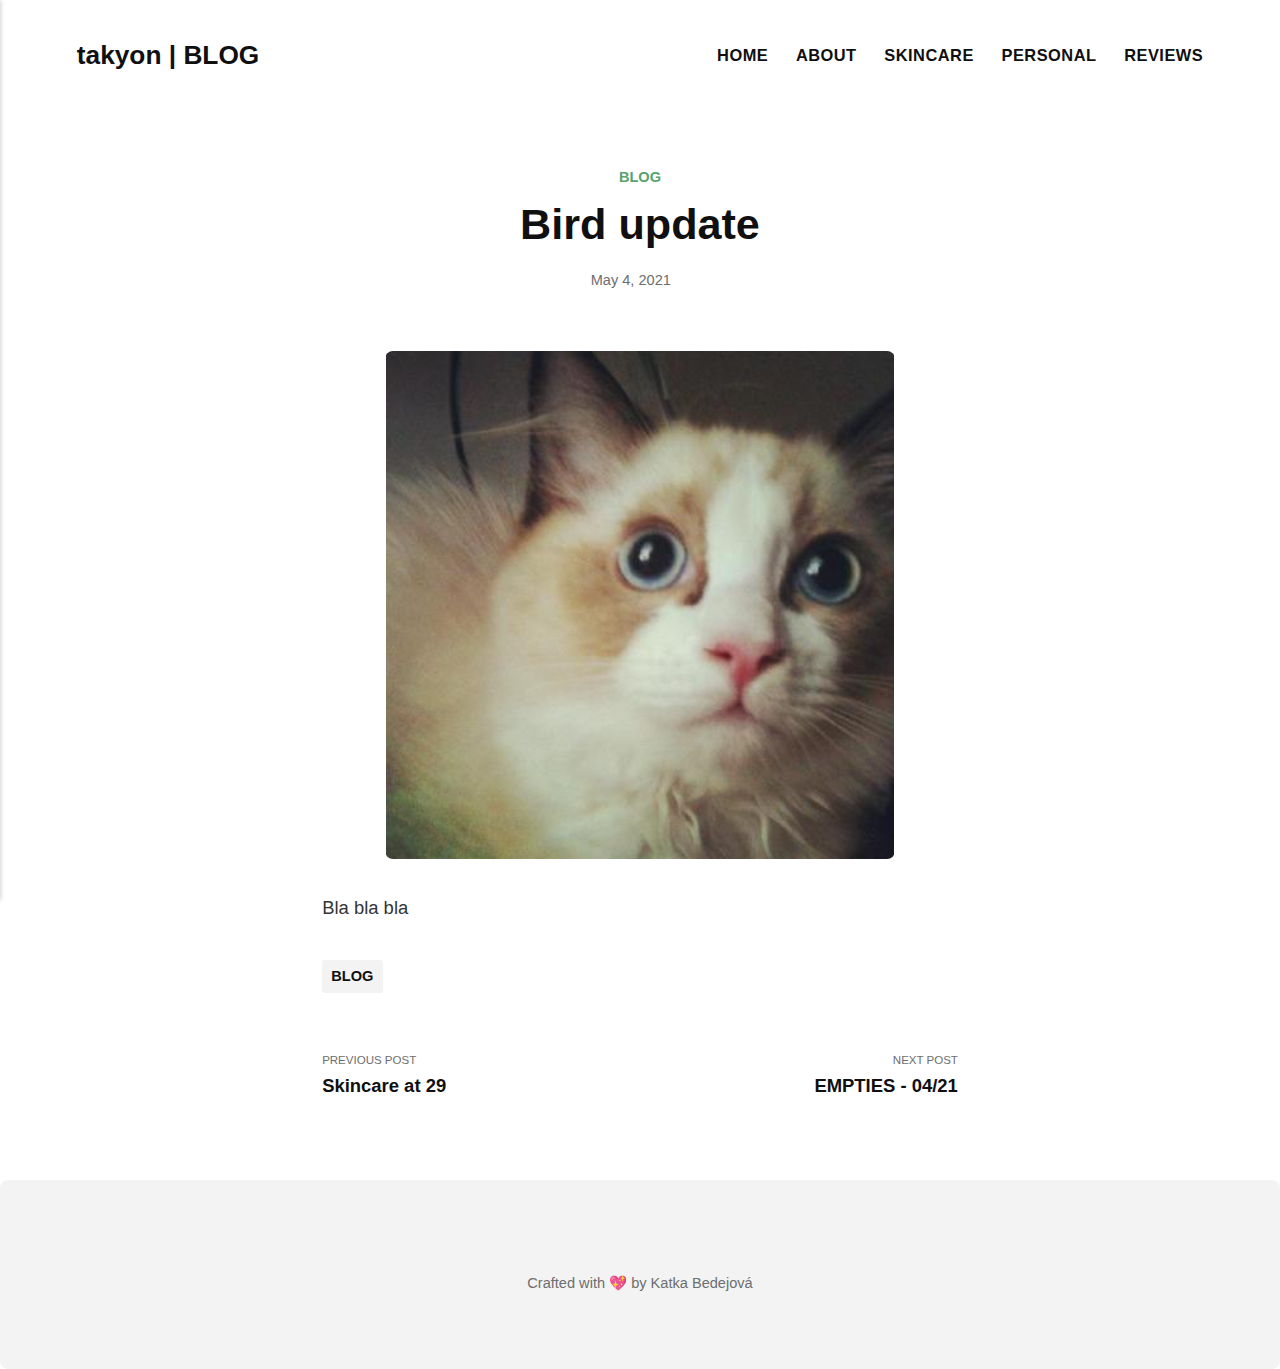
<file: bird-update.html>
<!DOCTYPE html><html lang="en"><head><meta charset="utf-8"><meta http-equiv="X-UA-Compatible" content="IE=edge"><meta name="viewport" content="width=device-width,initial-scale=1"><title>Bird update - takyon | BLOG</title><meta name="description" content="Bla bla bla"><meta name="generator" content="Publii Open-Source CMS for Static Site"><link rel="canonical" href="https://takyon12.github.io/gh-pages/bird-update.html"><link rel="alternate" type="application/atom+xml" href="https://takyon12.github.io/gh-pages/feed.xml"><link rel="alternate" type="application/json" href="https://takyon12.github.io/gh-pages/feed.json"><meta property="og:title" content="Bird update"><meta property="og:image" content="https://takyon12.github.io/gh-pages/media/posts/3/sulcinko.png"><meta property="og:site_name" content="takyon | BLOG"><meta property="og:description" content="Bla bla bla"><meta property="og:url" content="https://takyon12.github.io/gh-pages/bird-update.html"><meta property="og:type" content="article"><style>:root{--body-font:-apple-system,BlinkMacSystemFont,"Segoe UI",Roboto,Oxygen,Ubuntu,Cantarell,"Fira Sans","Droid Sans","Helvetica Neue",Arial,sans-serif,"Apple Color Emoji","Segoe UI Emoji","Segoe UI Symbol";--heading-font:var(--body-font);--logo-font:var(--body-font);--menu-font:var(--body-font)}</style><link rel="stylesheet" href="https://takyon12.github.io/gh-pages/assets/css/style.css?v=067fc68299d77e2958ec97aac2a764c2"><script type="application/ld+json">{"@context":"http://schema.org","@type":"Article","mainEntityOfPage":{"@type":"WebPage","@id":"https://takyon12.github.io/gh-pages/bird-update.html"},"headline":"Bird update","datePublished":"2021-05-04T17:48","dateModified":"2021-05-04T17:57","image":{"@type":"ImageObject","url":"https://takyon12.github.io/gh-pages/media/posts/3/sulcinko.png","height":508,"width":510},"description":"Bla bla bla","author":{"@type":"Person","name":"takyon12"},"publisher":{"@type":"Organization","name":"takyon12"}}</script></head><body><header class="header" id="js-header"><a href="https://takyon12.github.io/gh-pages/" class="logo">takyon | BLOG</a><nav class="navbar js-navbar"><button class="navbar__toggle js-toggle" aria-label="Menu"><span class="navbar__toggle-box"><span class="navbar__toggle-inner">Menu</span></span></button><ul class="navbar__menu"><li><a href="https://takyon12.github.io/gh-pages/" target="_self">HOME</a></li><li><a href="https://takyon12.github.io/gh-pages/about.html" target="_self">ABOUT</a></li><li><a href="https://takyon12.github.io/gh-pages/tags/skincare/" target="_self">SKINCARE</a></li><li><a href="https://takyon12.github.io/gh-pages/tags/blog/" target="_self">PERSONAL</a></li><li><a href="https://takyon12.github.io/gh-pages/tags/review/" target="_self">REVIEWS</a></li></ul></nav></header><main><div class="wrapper"><article class="post"><header class="post__header"><a href="https://takyon12.github.io/gh-pages/tags/blog/" class="post__maintag">BLOG</a><h1 class="post__title">Bird update</h1><div class="post__meta"><time datetime="2021-05-04T17:48">May 4, 2021</time></div></header><figure class="post__featured-image"><img src="https://takyon12.github.io/gh-pages/media/posts/3/sulcinko.png" srcset="https://takyon12.github.io/gh-pages/media/posts/3/responsive/sulcinko-xs.png 300w, https://takyon12.github.io/gh-pages/media/posts/3/responsive/sulcinko-sm.png 480w, https://takyon12.github.io/gh-pages/media/posts/3/responsive/sulcinko-md.png 768w, https://takyon12.github.io/gh-pages/media/posts/3/responsive/sulcinko-lg.png 1200w" sizes="(min-width: 56.25em) 100vw, (min-width: 37.5em) 50vw, 100vw" loading="eager" height="508" width="510" alt=""></figure><div class="post__inner"><div class="post__entry"><p>Bla bla bla</p></div><footer><div class="post__tags-share"><ul class="post__tag"><li><a href="https://takyon12.github.io/gh-pages/tags/blog/">BLOG</a></li></ul></div><nav class="post__nav"><div class="post__nav__prev"><a class="post__nav__link" href="https://takyon12.github.io/gh-pages/skincare-at-29.html" rel="prev">Previous Post<h3 class="h6">Skincare at 29</h3></a></div><div class="post__nav__next"><a class="post__nav__link" href="https://takyon12.github.io/gh-pages/empties-0421.html" rel="prev">Next Post<h3 class="h6">EMPTIES - 04/21</h3></a></div></nav></footer></div></article></div></main><footer class="footer"><div class="footer__copyright">Crafted with 💖 by Katka Bedejová</div></footer><script>window.publiiThemeMenuConfig = {    
      mobileMenuMode: 'sidebar',
      animationSpeed: 300,
      submenuWidth: 'auto',
      doubleClickTime: 500,
      mobileMenuExpandableSubmenus: true, 
      relatedContainerForOverlayMenuSelector: '.navbar',
   };</script><script defer="defer" src="https://takyon12.github.io/gh-pages/assets/js/scripts.min.js?v=8b3e67b51e8c7a7d51b33f4a94ae4287"></script><script>var images = document.querySelectorAll('img[loading]');

      for (var i = 0; i < images.length; i++) {
         if (images[i].complete) {
               images[i].classList.add('is-loaded');
         } else {
               images[i].addEventListener('load', function () {
                  this.classList.add('is-loaded');
               }, false);
         }
      }</script></body></html>
</file>
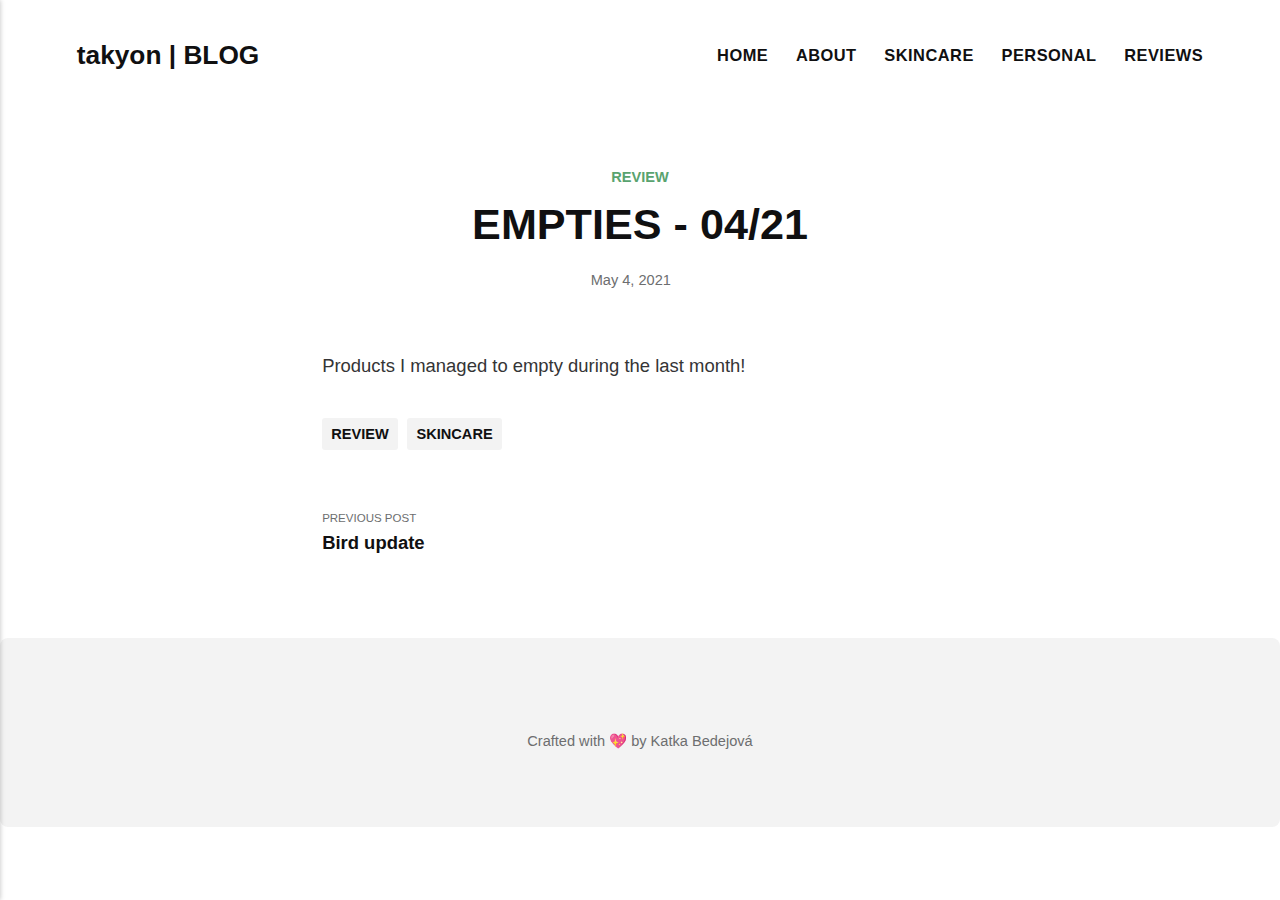
<file: empties-0421.html>
<!DOCTYPE html><html lang="en"><head><meta charset="utf-8"><meta http-equiv="X-UA-Compatible" content="IE=edge"><meta name="viewport" content="width=device-width,initial-scale=1"><title>EMPTIES - 04/21 - takyon | BLOG</title><meta name="description" content="Products I managed to empty during the last month! "><meta name="generator" content="Publii Open-Source CMS for Static Site"><link rel="canonical" href="https://takyon12.github.io/gh-pages/empties-0421.html"><link rel="alternate" type="application/atom+xml" href="https://takyon12.github.io/gh-pages/feed.xml"><link rel="alternate" type="application/json" href="https://takyon12.github.io/gh-pages/feed.json"><meta property="og:title" content="EMPTIES - 04/21"><meta property="og:site_name" content="takyon | BLOG"><meta property="og:description" content="Products I managed to empty during the last month! "><meta property="og:url" content="https://takyon12.github.io/gh-pages/empties-0421.html"><meta property="og:type" content="article"><style>:root{--body-font:-apple-system,BlinkMacSystemFont,"Segoe UI",Roboto,Oxygen,Ubuntu,Cantarell,"Fira Sans","Droid Sans","Helvetica Neue",Arial,sans-serif,"Apple Color Emoji","Segoe UI Emoji","Segoe UI Symbol";--heading-font:var(--body-font);--logo-font:var(--body-font);--menu-font:var(--body-font)}</style><link rel="stylesheet" href="https://takyon12.github.io/gh-pages/assets/css/style.css?v=067fc68299d77e2958ec97aac2a764c2"><script type="application/ld+json">{"@context":"http://schema.org","@type":"Article","mainEntityOfPage":{"@type":"WebPage","@id":"https://takyon12.github.io/gh-pages/empties-0421.html"},"headline":"EMPTIES - 04/21","datePublished":"2021-05-04T18:14","dateModified":"2021-05-04T18:14","description":"Products I managed to empty during the last month! ","author":{"@type":"Person","name":"takyon12"},"publisher":{"@type":"Organization","name":"takyon12"}}</script></head><body><header class="header" id="js-header"><a href="https://takyon12.github.io/gh-pages/" class="logo">takyon | BLOG</a><nav class="navbar js-navbar"><button class="navbar__toggle js-toggle" aria-label="Menu"><span class="navbar__toggle-box"><span class="navbar__toggle-inner">Menu</span></span></button><ul class="navbar__menu"><li><a href="https://takyon12.github.io/gh-pages/" target="_self">HOME</a></li><li><a href="https://takyon12.github.io/gh-pages/about.html" target="_self">ABOUT</a></li><li><a href="https://takyon12.github.io/gh-pages/tags/skincare/" target="_self">SKINCARE</a></li><li><a href="https://takyon12.github.io/gh-pages/tags/blog/" target="_self">PERSONAL</a></li><li><a href="https://takyon12.github.io/gh-pages/tags/review/" target="_self">REVIEWS</a></li></ul></nav></header><main><div class="wrapper"><article class="post"><header class="post__header"><a href="https://takyon12.github.io/gh-pages/tags/review/" class="post__maintag">REVIEW</a><h1 class="post__title">EMPTIES - 04/21</h1><div class="post__meta"><time datetime="2021-05-04T18:14">May 4, 2021</time></div></header><div class="post__inner"><div class="post__entry"><p>Products I managed to empty during the last month! </p></div><footer><div class="post__tags-share"><ul class="post__tag"><li><a href="https://takyon12.github.io/gh-pages/tags/review/">REVIEW</a></li><li><a href="https://takyon12.github.io/gh-pages/tags/skincare/">SKINCARE</a></li></ul></div><nav class="post__nav"><div class="post__nav__prev"><a class="post__nav__link" href="https://takyon12.github.io/gh-pages/bird-update.html" rel="prev">Previous Post<h3 class="h6">Bird update</h3></a></div></nav></footer></div></article></div></main><footer class="footer"><div class="footer__copyright">Crafted with 💖 by Katka Bedejová</div></footer><script>window.publiiThemeMenuConfig = {    
      mobileMenuMode: 'sidebar',
      animationSpeed: 300,
      submenuWidth: 'auto',
      doubleClickTime: 500,
      mobileMenuExpandableSubmenus: true, 
      relatedContainerForOverlayMenuSelector: '.navbar',
   };</script><script defer="defer" src="https://takyon12.github.io/gh-pages/assets/js/scripts.min.js?v=8b3e67b51e8c7a7d51b33f4a94ae4287"></script><script>var images = document.querySelectorAll('img[loading]');

      for (var i = 0; i < images.length; i++) {
         if (images[i].complete) {
               images[i].classList.add('is-loaded');
         } else {
               images[i].addEventListener('load', function () {
                  this.classList.add('is-loaded');
               }, false);
         }
      }</script></body></html>
</file>
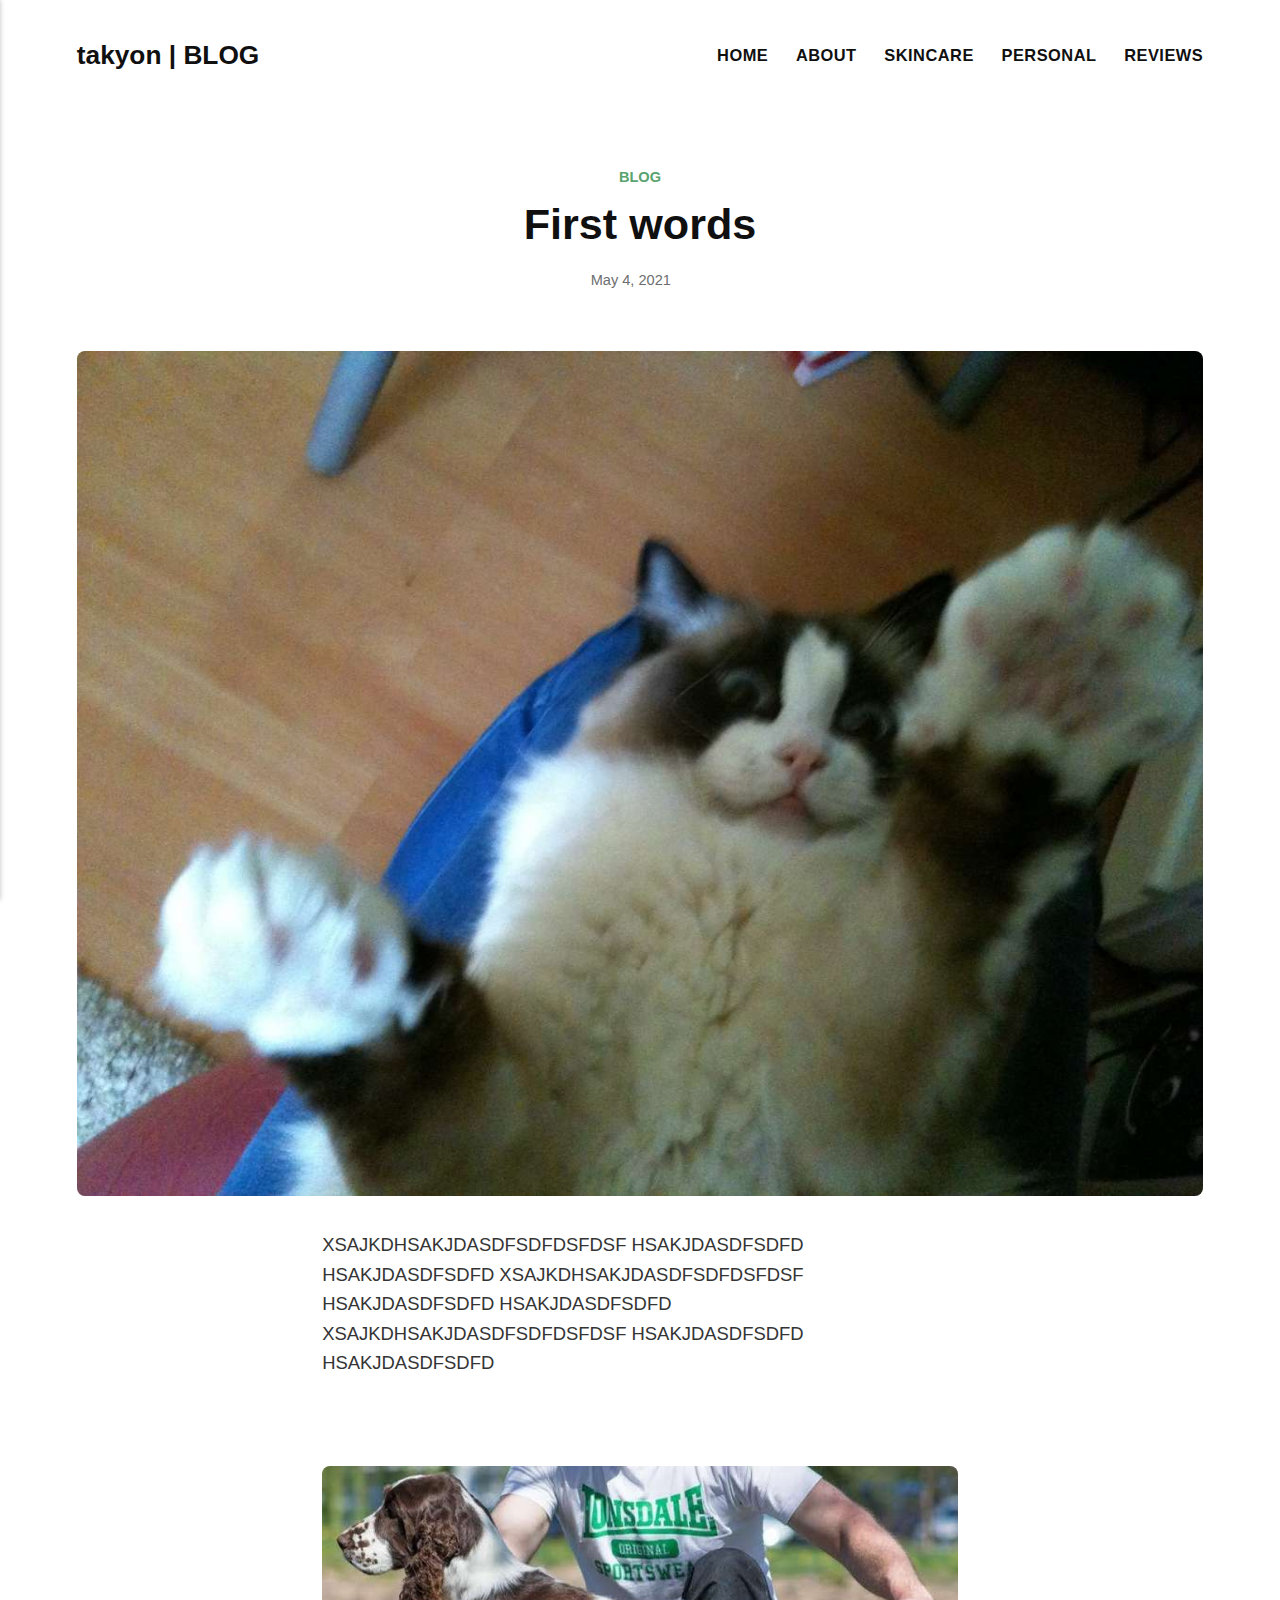
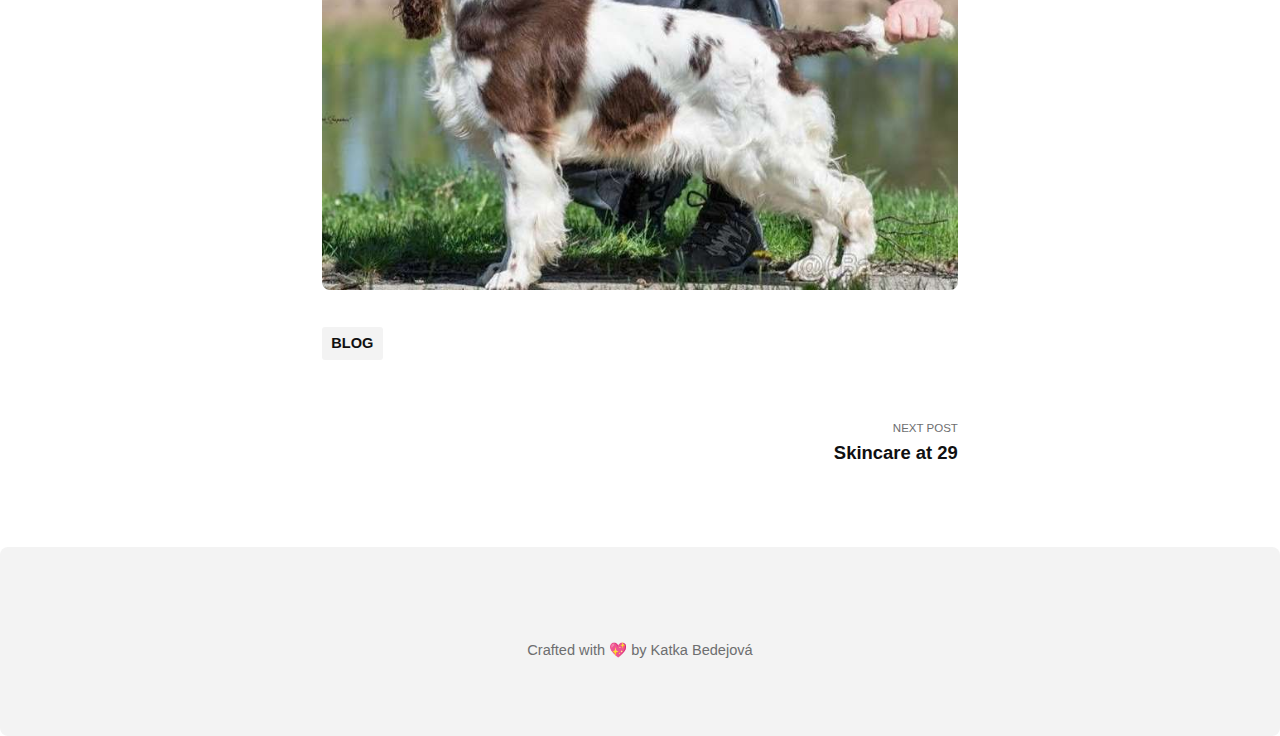
<file: first-words.html>
<!DOCTYPE html><html lang="en"><head><meta charset="utf-8"><meta http-equiv="X-UA-Compatible" content="IE=edge"><meta name="viewport" content="width=device-width,initial-scale=1"><title>First words - takyon | BLOG</title><meta name="description" content="XSAJKDHSAKJDASDFSDFDSFDSF HSAKJDASDFSDFD HSAKJDASDFSDFD XSAJKDHSAKJDASDFSDFDSFDSF HSAKJDASDFSDFD HSAKJDASDFSDFD XSAJKDHSAKJDASDFSDFDSFDSF HSAKJDASDFSDFD HSAKJDASDFSDFD "><meta name="generator" content="Publii Open-Source CMS for Static Site"><link rel="canonical" href="https://takyon12.github.io/gh-pages/first-words.html"><link rel="alternate" type="application/atom+xml" href="https://takyon12.github.io/gh-pages/feed.xml"><link rel="alternate" type="application/json" href="https://takyon12.github.io/gh-pages/feed.json"><meta property="og:title" content="First words"><meta property="og:image" content="https://takyon12.github.io/gh-pages/media/posts/1/7C89729F-77A6-4771-A86E-DD5BB3043C98.jpg"><meta property="og:site_name" content="takyon | BLOG"><meta property="og:description" content="XSAJKDHSAKJDASDFSDFDSFDSF HSAKJDASDFSDFD HSAKJDASDFSDFD XSAJKDHSAKJDASDFSDFDSFDSF HSAKJDASDFSDFD HSAKJDASDFSDFD XSAJKDHSAKJDASDFSDFDSFDSF HSAKJDASDFSDFD HSAKJDASDFSDFD "><meta property="og:url" content="https://takyon12.github.io/gh-pages/first-words.html"><meta property="og:type" content="article"><style>:root{--body-font:-apple-system,BlinkMacSystemFont,"Segoe UI",Roboto,Oxygen,Ubuntu,Cantarell,"Fira Sans","Droid Sans","Helvetica Neue",Arial,sans-serif,"Apple Color Emoji","Segoe UI Emoji","Segoe UI Symbol";--heading-font:var(--body-font);--logo-font:var(--body-font);--menu-font:var(--body-font)}</style><link rel="stylesheet" href="https://takyon12.github.io/gh-pages/assets/css/style.css?v=067fc68299d77e2958ec97aac2a764c2"><script type="application/ld+json">{"@context":"http://schema.org","@type":"Article","mainEntityOfPage":{"@type":"WebPage","@id":"https://takyon12.github.io/gh-pages/first-words.html"},"headline":"First words","datePublished":"2021-05-04T17:48","dateModified":"2021-05-04T17:57","image":{"@type":"ImageObject","url":"https://takyon12.github.io/gh-pages/media/posts/1/7C89729F-77A6-4771-A86E-DD5BB3043C98.jpg","height":1536,"width":2048},"description":"XSAJKDHSAKJDASDFSDFDSFDSF HSAKJDASDFSDFD HSAKJDASDFSDFD XSAJKDHSAKJDASDFSDFDSFDSF HSAKJDASDFSDFD HSAKJDASDFSDFD XSAJKDHSAKJDASDFSDFDSFDSF HSAKJDASDFSDFD HSAKJDASDFSDFD ","author":{"@type":"Person","name":"takyon12"},"publisher":{"@type":"Organization","name":"takyon12"}}</script></head><body><header class="header" id="js-header"><a href="https://takyon12.github.io/gh-pages/" class="logo">takyon | BLOG</a><nav class="navbar js-navbar"><button class="navbar__toggle js-toggle" aria-label="Menu"><span class="navbar__toggle-box"><span class="navbar__toggle-inner">Menu</span></span></button><ul class="navbar__menu"><li><a href="https://takyon12.github.io/gh-pages/" target="_self">HOME</a></li><li><a href="https://takyon12.github.io/gh-pages/about.html" target="_self">ABOUT</a></li><li><a href="https://takyon12.github.io/gh-pages/tags/skincare/" target="_self">SKINCARE</a></li><li><a href="https://takyon12.github.io/gh-pages/tags/blog/" target="_self">PERSONAL</a></li><li><a href="https://takyon12.github.io/gh-pages/tags/review/" target="_self">REVIEWS</a></li></ul></nav></header><main><div class="wrapper"><article class="post"><header class="post__header"><a href="https://takyon12.github.io/gh-pages/tags/blog/" class="post__maintag">BLOG</a><h1 class="post__title">First words</h1><div class="post__meta"><time datetime="2021-05-04T17:48">May 4, 2021</time></div></header><figure class="post__featured-image"><img src="https://takyon12.github.io/gh-pages/media/posts/1/7C89729F-77A6-4771-A86E-DD5BB3043C98.jpg" srcset="https://takyon12.github.io/gh-pages/media/posts/1/responsive/7C89729F-77A6-4771-A86E-DD5BB3043C98-xs.jpg 300w, https://takyon12.github.io/gh-pages/media/posts/1/responsive/7C89729F-77A6-4771-A86E-DD5BB3043C98-sm.jpg 480w, https://takyon12.github.io/gh-pages/media/posts/1/responsive/7C89729F-77A6-4771-A86E-DD5BB3043C98-md.jpg 768w, https://takyon12.github.io/gh-pages/media/posts/1/responsive/7C89729F-77A6-4771-A86E-DD5BB3043C98-lg.jpg 1200w" sizes="(min-width: 56.25em) 100vw, (min-width: 37.5em) 50vw, 100vw" loading="eager" height="1536" width="2048" alt=""></figure><div class="post__inner"><div class="post__entry"><p>XSAJKDHSAKJDASDFSDFDSFDSF HSAKJDASDFSDFD HSAKJDASDFSDFD XSAJKDHSAKJDASDFSDFDSFDSF HSAKJDASDFSDFD HSAKJDASDFSDFD XSAJKDHSAKJDASDFSDFDSFDSF HSAKJDASDFSDFD HSAKJDASDFSDFD</p><p> </p><figure class="post__image"><img loading="lazy" src="https://takyon12.github.io/gh-pages/media/posts/1/arwen.JPG" sizes="(max-width: 48em) 100vw, 100vw" srcset="https://takyon12.github.io/gh-pages/media/posts/1/responsive/arwen-xs.JPG 300w, https://takyon12.github.io/gh-pages/media/posts/1/responsive/arwen-sm.JPG 480w, https://takyon12.github.io/gh-pages/media/posts/1/responsive/arwen-md.JPG 768w" alt="" width="780" height="520"></figure></div><footer><div class="post__tags-share"><ul class="post__tag"><li><a href="https://takyon12.github.io/gh-pages/tags/blog/">BLOG</a></li></ul></div><nav class="post__nav"><div class="post__nav__next"><a class="post__nav__link" href="https://takyon12.github.io/gh-pages/skincare-at-29.html" rel="prev">Next Post<h3 class="h6">Skincare at 29</h3></a></div></nav></footer></div></article></div></main><footer class="footer"><div class="footer__copyright">Crafted with 💖 by Katka Bedejová</div></footer><script>window.publiiThemeMenuConfig = {    
      mobileMenuMode: 'sidebar',
      animationSpeed: 300,
      submenuWidth: 'auto',
      doubleClickTime: 500,
      mobileMenuExpandableSubmenus: true, 
      relatedContainerForOverlayMenuSelector: '.navbar',
   };</script><script defer="defer" src="https://takyon12.github.io/gh-pages/assets/js/scripts.min.js?v=8b3e67b51e8c7a7d51b33f4a94ae4287"></script><script>var images = document.querySelectorAll('img[loading]');

      for (var i = 0; i < images.length; i++) {
         if (images[i].complete) {
               images[i].classList.add('is-loaded');
         } else {
               images[i].addEventListener('load', function () {
                  this.classList.add('is-loaded');
               }, false);
         }
      }</script></body></html>
</file>
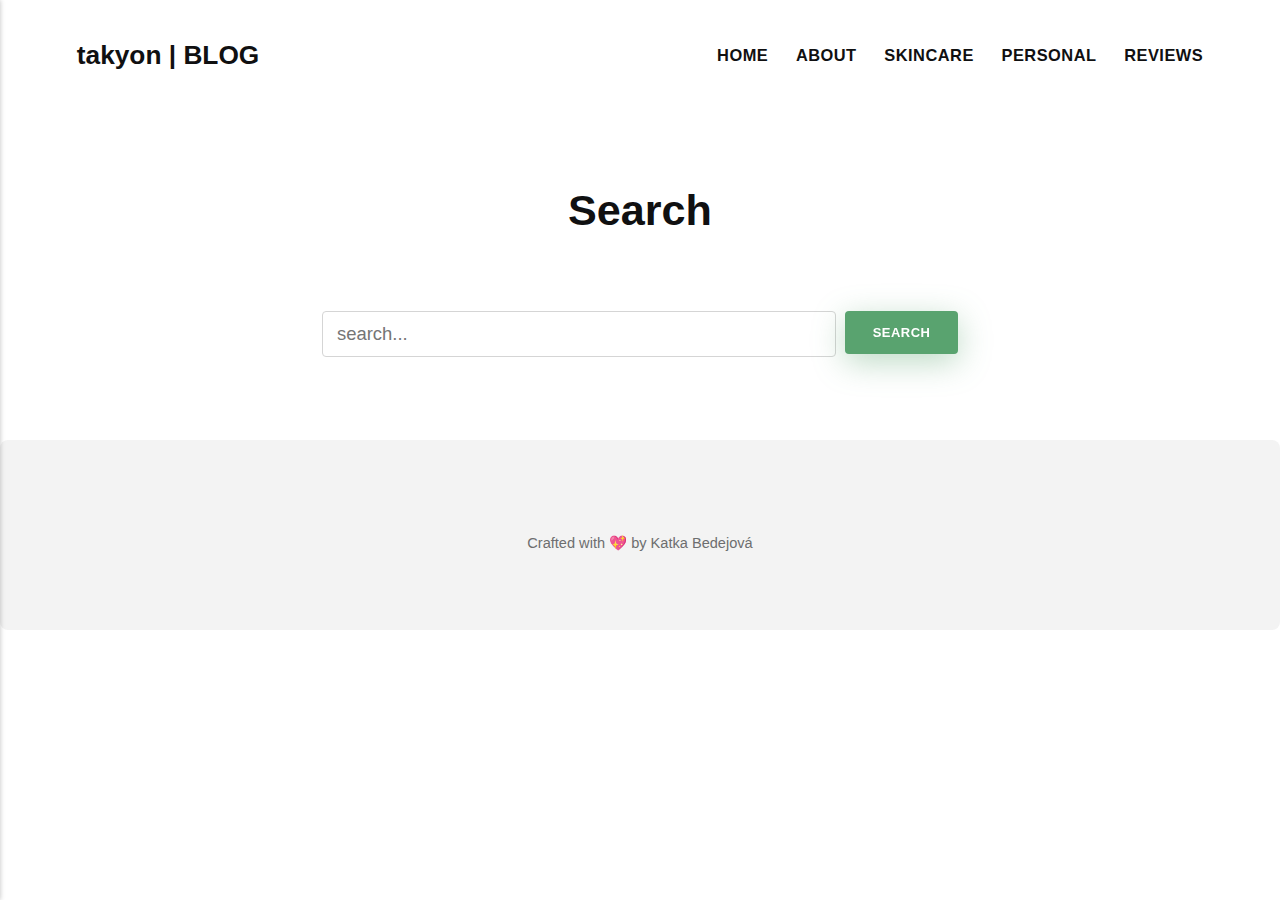
<file: search.html>
<!DOCTYPE html><html lang="en"><head><meta charset="utf-8"><meta http-equiv="X-UA-Compatible" content="IE=edge"><meta name="viewport" content="width=device-width,initial-scale=1"><title>Search - takyon | BLOG</title><meta name="robots" content="noindex, follow"><meta name="generator" content="Publii Open-Source CMS for Static Site"><link rel="alternate" type="application/atom+xml" href="https://takyon12.github.io/gh-pages/feed.xml"><link rel="alternate" type="application/json" href="https://takyon12.github.io/gh-pages/feed.json"><meta property="og:title" content="takyon | BLOG"><meta property="og:site_name" content="takyon | BLOG"><meta property="og:description" content=""><meta property="og:url" content="https://takyon12.github.io/gh-pages/"><meta property="og:type" content="website"><style>:root{--body-font:-apple-system,BlinkMacSystemFont,"Segoe UI",Roboto,Oxygen,Ubuntu,Cantarell,"Fira Sans","Droid Sans","Helvetica Neue",Arial,sans-serif,"Apple Color Emoji","Segoe UI Emoji","Segoe UI Symbol";--heading-font:var(--body-font);--logo-font:var(--body-font);--menu-font:var(--body-font)}</style><link rel="stylesheet" href="https://takyon12.github.io/gh-pages/assets/css/style.css?v=067fc68299d77e2958ec97aac2a764c2"><script type="application/ld+json">{"@context":"http://schema.org","@type":"Organization","name":"takyon | BLOG","url":"https://takyon12.github.io/gh-pages/"}</script></head><body><header class="header" id="js-header"><a href="https://takyon12.github.io/gh-pages/" class="logo">takyon | BLOG</a><nav class="navbar js-navbar"><button class="navbar__toggle js-toggle" aria-label="Menu"><span class="navbar__toggle-box"><span class="navbar__toggle-inner">Menu</span></span></button><ul class="navbar__menu"><li><a href="https://takyon12.github.io/gh-pages/" target="_self">HOME</a></li><li><a href="https://takyon12.github.io/gh-pages/about.html" target="_self">ABOUT</a></li><li><a href="https://takyon12.github.io/gh-pages/tags/skincare/" target="_self">SKINCARE</a></li><li><a href="https://takyon12.github.io/gh-pages/tags/blog/" target="_self">PERSONAL</a></li><li><a href="https://takyon12.github.io/gh-pages/tags/review/" target="_self">REVIEWS</a></li></ul></nav></header><main><div class="wrapper page page--search"><div class="hero"><h1>Search</h1></div><div class="post__inner"><form action="https://takyon12.github.io/gh-pages/search.html" class="page--search__form"><input type="search" name="q" placeholder="search..." class="page--search__input"> <button type="submit">Search</button></form><script>(function () {
					var cx = '';
					var gcse = document.createElement('script');
					gcse.type  = 'text/javascript';
					gcse.async = true;
					gcse.src   = 'https://cse.google.com/cse.js?cx=' + cx;
					var s = document.getElementsByTagName('script')[0];
					s.parentNode.insertBefore(gcse, s);
				})();</script><gcse:searchresults-only></gcse:searchresults-only></div></div></main><footer class="footer"><div class="footer__copyright">Crafted with 💖 by Katka Bedejová</div></footer><script>window.publiiThemeMenuConfig = {    
      mobileMenuMode: 'sidebar',
      animationSpeed: 300,
      submenuWidth: 'auto',
      doubleClickTime: 500,
      mobileMenuExpandableSubmenus: true, 
      relatedContainerForOverlayMenuSelector: '.navbar',
   };</script><script defer="defer" src="https://takyon12.github.io/gh-pages/assets/js/scripts.min.js?v=8b3e67b51e8c7a7d51b33f4a94ae4287"></script><script>var images = document.querySelectorAll('img[loading]');

      for (var i = 0; i < images.length; i++) {
         if (images[i].complete) {
               images[i].classList.add('is-loaded');
         } else {
               images[i].addEventListener('load', function () {
                  this.classList.add('is-loaded');
               }, false);
         }
      }</script></body></html>
</file>
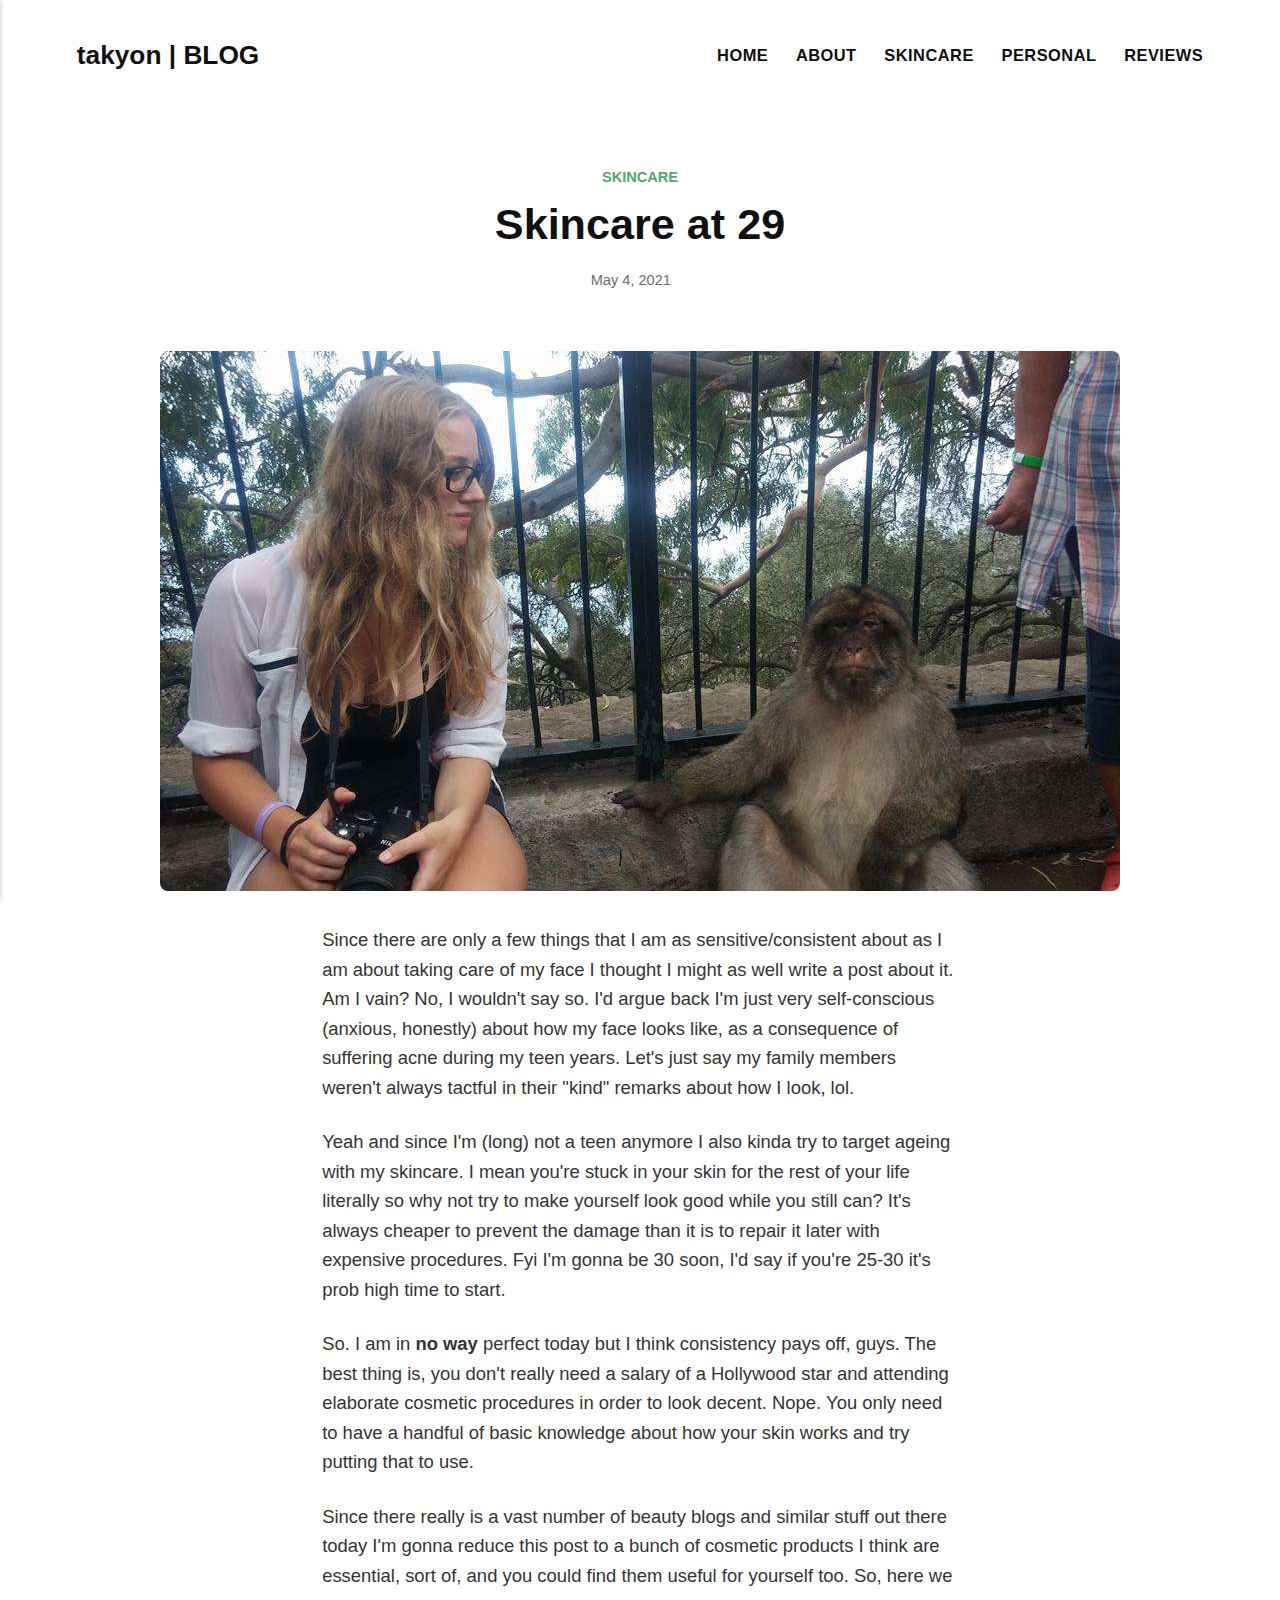
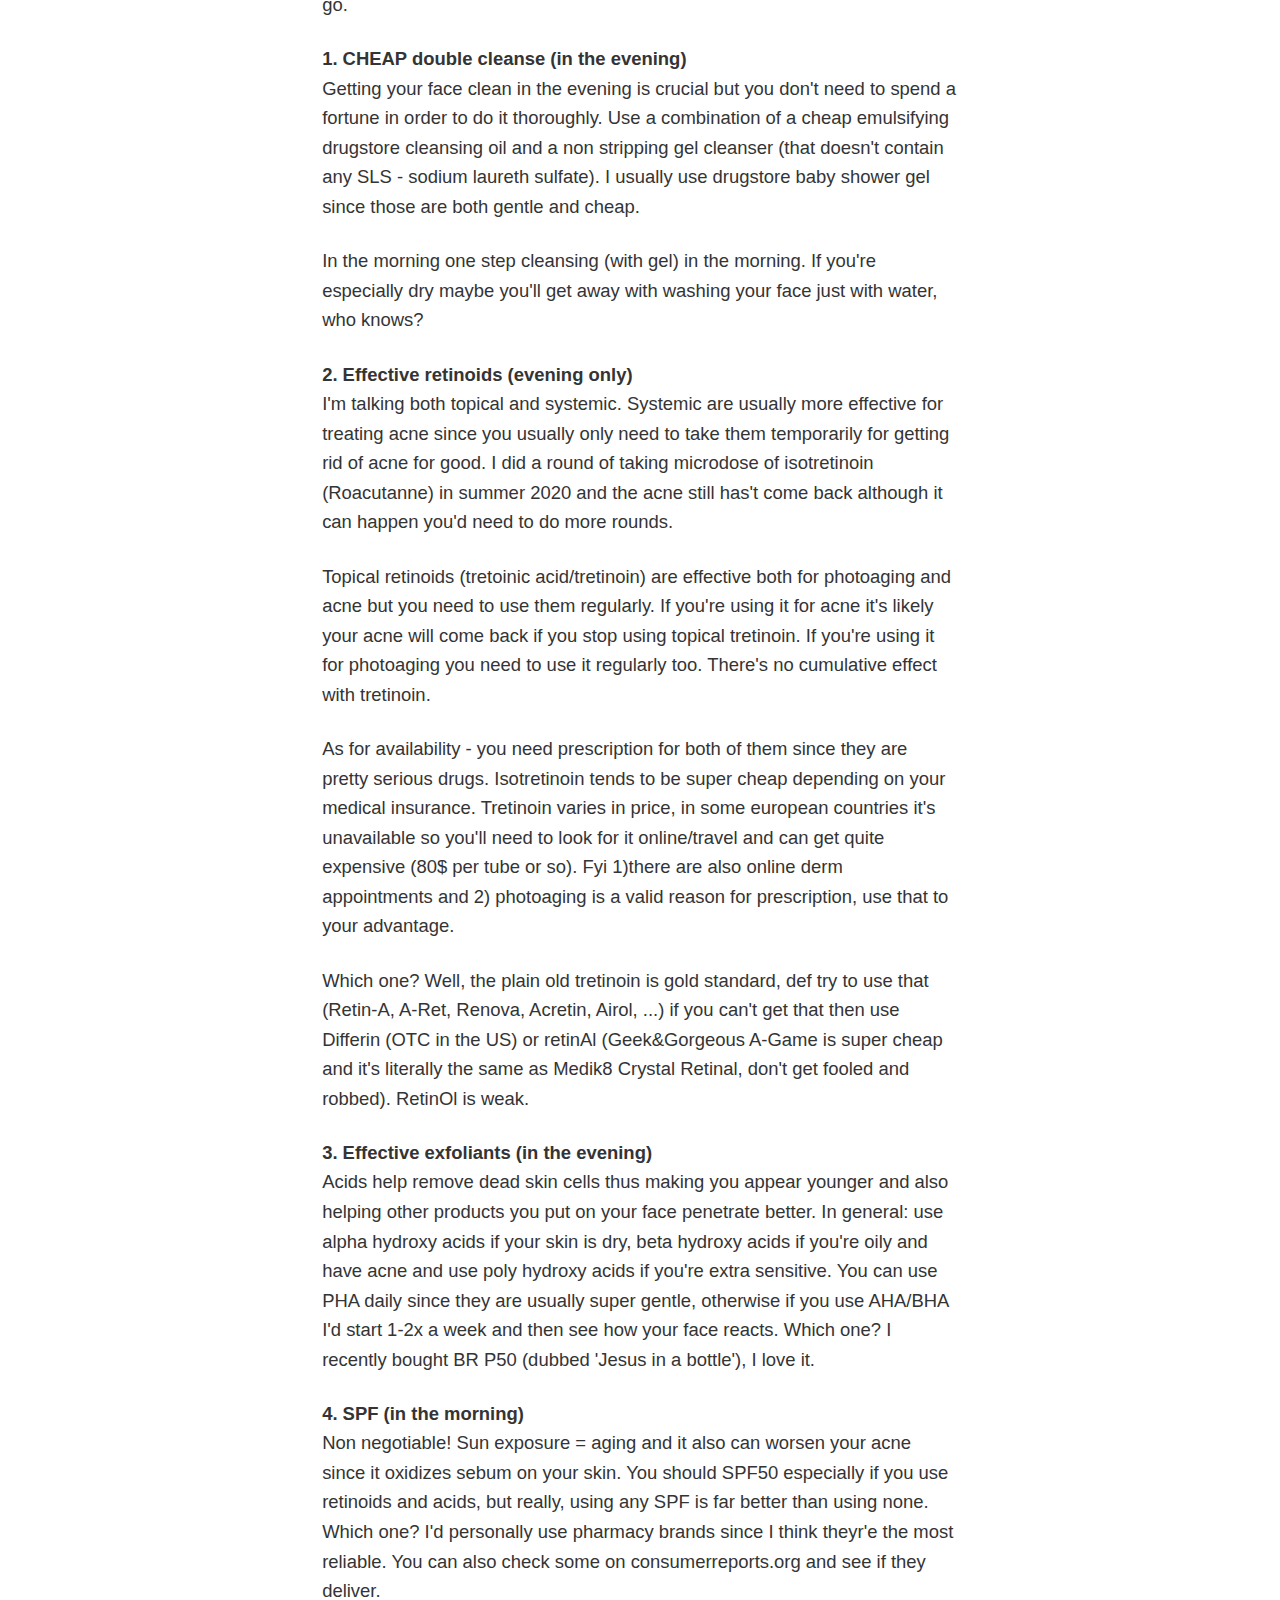
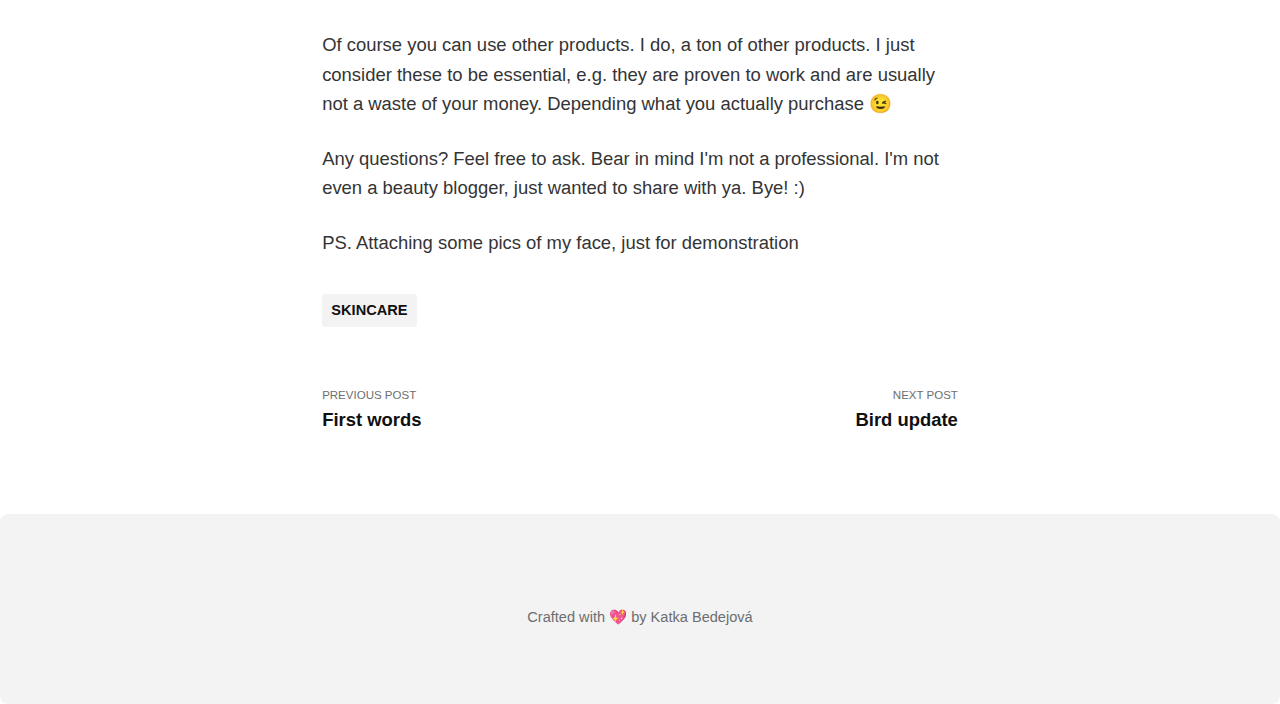
<file: skincare-at-29.html>
<!DOCTYPE html><html lang="en"><head><meta charset="utf-8"><meta http-equiv="X-UA-Compatible" content="IE=edge"><meta name="viewport" content="width=device-width,initial-scale=1"><title>Skincare at 29 - takyon | BLOG</title><meta name="description" content="Since there are only a few things that I am as sensitive/consistent about as I am about taking care of&hellip;"><meta name="generator" content="Publii Open-Source CMS for Static Site"><link rel="canonical" href="https://takyon12.github.io/gh-pages/skincare-at-29.html"><link rel="alternate" type="application/atom+xml" href="https://takyon12.github.io/gh-pages/feed.xml"><link rel="alternate" type="application/json" href="https://takyon12.github.io/gh-pages/feed.json"><meta property="og:title" content="Skincare at 29"><meta property="og:image" content="https://takyon12.github.io/gh-pages/media/posts/2/14238172_10202421864624350_8187828739843601065_n.jpg"><meta property="og:site_name" content="takyon | BLOG"><meta property="og:description" content="Since there are only a few things that I am as sensitive/consistent about as I am about taking care of&hellip;"><meta property="og:url" content="https://takyon12.github.io/gh-pages/skincare-at-29.html"><meta property="og:type" content="article"><style>:root{--body-font:-apple-system,BlinkMacSystemFont,"Segoe UI",Roboto,Oxygen,Ubuntu,Cantarell,"Fira Sans","Droid Sans","Helvetica Neue",Arial,sans-serif,"Apple Color Emoji","Segoe UI Emoji","Segoe UI Symbol";--heading-font:var(--body-font);--logo-font:var(--body-font);--menu-font:var(--body-font)}</style><link rel="stylesheet" href="https://takyon12.github.io/gh-pages/assets/css/style.css?v=067fc68299d77e2958ec97aac2a764c2"><script type="application/ld+json">{"@context":"http://schema.org","@type":"Article","mainEntityOfPage":{"@type":"WebPage","@id":"https://takyon12.github.io/gh-pages/skincare-at-29.html"},"headline":"Skincare at 29","datePublished":"2021-05-04T17:48","dateModified":"2021-05-04T18:22","image":{"@type":"ImageObject","url":"https://takyon12.github.io/gh-pages/media/posts/2/14238172_10202421864624350_8187828739843601065_n.jpg","height":540,"width":960},"description":"Since there are only a few things that I am as sensitive/consistent about as I am about taking care of&hellip;","author":{"@type":"Person","name":"takyon12"},"publisher":{"@type":"Organization","name":"takyon12"}}</script></head><body><header class="header" id="js-header"><a href="https://takyon12.github.io/gh-pages/" class="logo">takyon | BLOG</a><nav class="navbar js-navbar"><button class="navbar__toggle js-toggle" aria-label="Menu"><span class="navbar__toggle-box"><span class="navbar__toggle-inner">Menu</span></span></button><ul class="navbar__menu"><li><a href="https://takyon12.github.io/gh-pages/" target="_self">HOME</a></li><li><a href="https://takyon12.github.io/gh-pages/about.html" target="_self">ABOUT</a></li><li><a href="https://takyon12.github.io/gh-pages/tags/skincare/" target="_self">SKINCARE</a></li><li><a href="https://takyon12.github.io/gh-pages/tags/blog/" target="_self">PERSONAL</a></li><li><a href="https://takyon12.github.io/gh-pages/tags/review/" target="_self">REVIEWS</a></li></ul></nav></header><main><div class="wrapper"><article class="post"><header class="post__header"><a href="https://takyon12.github.io/gh-pages/tags/skincare/" class="post__maintag">SKINCARE</a><h1 class="post__title">Skincare at 29</h1><div class="post__meta"><time datetime="2021-05-04T17:48">May 4, 2021</time></div></header><figure class="post__featured-image"><img src="https://takyon12.github.io/gh-pages/media/posts/2/14238172_10202421864624350_8187828739843601065_n.jpg" srcset="https://takyon12.github.io/gh-pages/media/posts/2/responsive/14238172_10202421864624350_8187828739843601065_n-xs.jpg 300w, https://takyon12.github.io/gh-pages/media/posts/2/responsive/14238172_10202421864624350_8187828739843601065_n-sm.jpg 480w, https://takyon12.github.io/gh-pages/media/posts/2/responsive/14238172_10202421864624350_8187828739843601065_n-md.jpg 768w, https://takyon12.github.io/gh-pages/media/posts/2/responsive/14238172_10202421864624350_8187828739843601065_n-lg.jpg 1200w" sizes="(min-width: 56.25em) 100vw, (min-width: 37.5em) 50vw, 100vw" loading="eager" height="540" width="960" alt=""></figure><div class="post__inner"><div class="post__entry"><p>Since there are only a few things that I am as sensitive/consistent about as I am about taking care of my face I thought I might as well write a post about it. Am I vain? No, I wouldn't say so. I'd argue back I'm just very self-conscious (anxious, honestly) about how my face looks like, as a consequence of suffering acne during my teen years. Let's just say my family members weren't always tactful in their "kind" remarks about how I look, lol.</p><p>Yeah and since I'm (long) not a teen anymore I also kinda try to target ageing with my skincare. I mean you're stuck in your skin for the rest of your life literally so why not try to make yourself look good while you still can? It's always cheaper to prevent the damage than it is to repair it later with expensive procedures. Fyi I'm gonna be 30 soon, I'd say if you're 25-30 it's prob high time to start.</p><p>So. I am in <strong>no way</strong> perfect today but I think consistency pays off, guys. The best thing is, you don't really need a salary of a Hollywood star and attending elaborate cosmetic procedures in order to look decent. Nope. You only need to have a handful of basic knowledge about how your skin works and try putting that to use.</p><p>Since there really is a vast number of beauty blogs and similar stuff out there today I'm gonna reduce this post to a bunch of cosmetic products I think are essential, sort of, and you could find them useful for yourself too. So, here we go.</p><p><strong>1. CHEAP double cleanse (in the evening)</strong><br>Getting your face clean in the evening is crucial but you don't need to spend a fortune in order to do it thoroughly. Use a combination of a cheap emulsifying drugstore cleansing oil and a non stripping gel cleanser (that doesn't contain any SLS - sodium laureth sulfate). I usually use drugstore baby shower gel since those are both gentle and cheap.</p><p>In the morning one step cleansing (with gel) in the morning. If you're especially dry maybe you'll get away with washing your face just with water, who knows? </p><p><strong>2. Effective retinoids (evening only)</strong><br>I'm talking both topical and systemic. Systemic are usually more effective for treating acne since you usually only need to take them temporarily for getting rid of acne for good. I did a round of taking microdose of isotretinoin (Roacutanne) in summer 2020 and the acne still has't come back although it can happen you'd need to do more rounds. </p><p>Topical retinoids (tretoinic acid/tretinoin) are effective both for photoaging and acne but you need to use them regularly. If you're using it for acne it's likely your acne will come back if you stop using topical tretinoin. If you're using it for photoaging you need to use it regularly too. There's no cumulative effect with tretinoin.</p><p>As for availability - you need prescription for both of them since they are pretty serious drugs. Isotretinoin tends to be super cheap depending on your medical insurance. Tretinoin varies in price, in some european countries it's unavailable so you'll need to look for it online/travel and can get quite expensive (80$ per tube or so). Fyi 1)there are also online derm appointments and 2) photoaging is a valid reason for prescription, use that to your advantage.</p><p>Which one? Well, the plain old tretinoin is gold standard, def try to use that (Retin-A, A-Ret, Renova, Acretin, Airol, ...) if you can't get that then use Differin (OTC in the US) or retinAl (Geek&amp;Gorgeous A-Game is super cheap and it's literally the same as Medik8 Crystal Retinal, don't get fooled and robbed). RetinOl is weak.</p><p><strong>3. Effective exfoliants (in the evening)</strong><br>Acids help remove dead skin cells thus making you appear younger and also helping other products you put on your face penetrate better. In general: use alpha hydroxy acids if your skin is dry, beta hydroxy acids if you're oily and have acne and use poly hydroxy acids if you're extra sensitive. You can use PHA daily since they are usually super gentle, otherwise if you use AHA/BHA I'd start 1-2x a week and then see how your face reacts. Which one? I recently bought BR P50 (dubbed 'Jesus in a bottle'), I love it.</p><p><strong>4. SPF (in the morning)</strong><br>Non negotiable! Sun exposure = aging and it also can worsen your acne since it oxidizes sebum on your skin. You should SPF50 especially if you use retinoids and acids, but really, using any SPF is far better than using none. Which one? I'd personally use pharmacy brands since I think theyr'e the most reliable. You can also check some on consumerreports.org and see if they deliver. </p><p>Of course you can use other products. I do, a ton of other products. I just consider these to be essential, e.g. they are proven to work and are usually not a waste of your money. Depending what you actually purchase 😉</p><p>Any questions? Feel free to ask. Bear in mind I'm not a professional. I'm not even a beauty blogger, just wanted to share with ya. Bye! :)</p><p>PS. Attaching some pics of my face, just for demonstration</p></div><footer><div class="post__tags-share"><ul class="post__tag"><li><a href="https://takyon12.github.io/gh-pages/tags/skincare/">SKINCARE</a></li></ul></div><nav class="post__nav"><div class="post__nav__prev"><a class="post__nav__link" href="https://takyon12.github.io/gh-pages/first-words.html" rel="prev">Previous Post<h3 class="h6">First words</h3></a></div><div class="post__nav__next"><a class="post__nav__link" href="https://takyon12.github.io/gh-pages/bird-update.html" rel="prev">Next Post<h3 class="h6">Bird update</h3></a></div></nav></footer></div></article></div></main><footer class="footer"><div class="footer__copyright">Crafted with 💖 by Katka Bedejová</div></footer><script>window.publiiThemeMenuConfig = {    
      mobileMenuMode: 'sidebar',
      animationSpeed: 300,
      submenuWidth: 'auto',
      doubleClickTime: 500,
      mobileMenuExpandableSubmenus: true, 
      relatedContainerForOverlayMenuSelector: '.navbar',
   };</script><script defer="defer" src="https://takyon12.github.io/gh-pages/assets/js/scripts.min.js?v=8b3e67b51e8c7a7d51b33f4a94ae4287"></script><script>var images = document.querySelectorAll('img[loading]');

      for (var i = 0; i < images.length; i++) {
         if (images[i].complete) {
               images[i].classList.add('is-loaded');
         } else {
               images[i].addEventListener('load', function () {
                  this.classList.add('is-loaded');
               }, false);
         }
      }</script></body></html>
</file>
